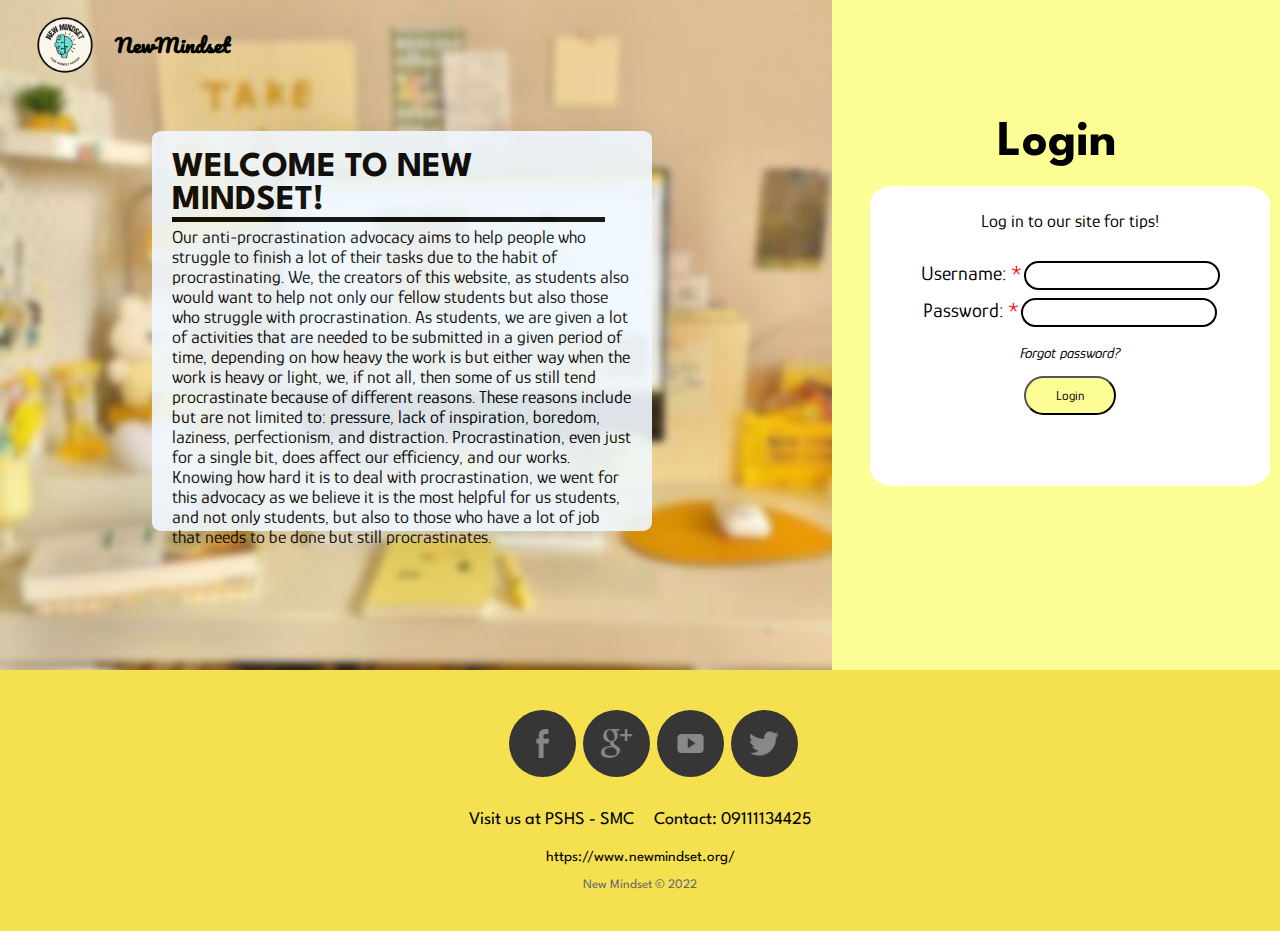
<file: Ba_Porcil_login/index.html>
<!DOCTYPE html>
<html lang="en">
<head>
    <meta charset="UTF-8">
    <meta http-equiv="X-UA-Compatible" content="IE=edge">
    <meta name="viewport" content="width=device-width, initial-scale=1.0">
    <link rel="stylesheet" type="text/css" href="style_login.css">
    <script src="scripts.js"></script>
    <link href='https://fonts.googleapis.com/css?family=League Spartan' rel='stylesheet'>
    <link href='https://fonts.googleapis.com/css?family=Pacifico' rel='stylesheet'>
    <link href='https://fonts.googleapis.com/css?family=Glory' rel='stylesheet'>
    <title>New Mindset - Login Page</title>
</head>
<body>
    <header>
        <div id="intro">
            <div class="wrapper">
                <div class="logo">
                    <a href="index.html">
                        <img src="loginimages/logo.png">
                    </a>
                    <a class="text4logo" href="index.html">
                        <h1>NewMindset</h1>
                    </a>
                </div>
            </div>
            <div id="content-one">
                <div id="text-left">
                    <h1>WELCOME TO NEW MINDSET!</h1>
                    <hr>
                    <p> Our anti-procrastination advocacy aims to help people who struggle to finish a lot of their tasks due to the habit of procrastinating.
                        We, the creators of this website, as students also would want to help not only our fellow students but also those who struggle with procrastination. 
                        As students, we are given a lot of activities that are needed to be submitted in a given period of time, depending on how heavy the work is but either way when the work is 
                        heavy or light, we, if not all, then some of us still tend procrastinate because of different reasons. These reasons include but are not limited to: 
                        pressure, lack of inspiration, boredom, laziness, perfectionism, and distraction.
                        Procrastination, even just for a single bit, does affect our efficiency, and our works.
                        Knowing how hard it is to deal with procrastination, we went for this advocacy as we believe it is the most helpful for us students, and not only students, but also to those who have a lot of 
                        job that needs to be done but still procrastinates. </p>
                </div>
            </div>
        </div>
        <div id="login-area">
            <h1>Login</h1>
            <div id="formbox">
                <p>Log in to our site for tips!</p>
                <form id="login" onsubmit="login();return false">
                    <div id="inputs">
                        <div id="user">
                            <label id="usr">Username: </label><input id="username">
                        </div>
                        <br>
                        <div id="pass">
                            <label id="psw">Password: </label><input type="password" id="password">
                        </div>
                        <p id="forgotp"> 
                            <a href="#">Forgot password?</a>
                        </p> 
                    <div id="failed"></div>
                    <input type="submit" value="Login" id="loginb">
                </form>
            </div>
        </div>
    </header>
    <div class="footer-basic">
        <footer>
            <div class="social">
                <a href="https://www.facebook.com/ging.porcil"> 
                    <img id="facebook" src="loginimages/img_trans.png" width="1" height="1">
                </a>
                <a href="mailto: lexine.porcil@smc.pshs.edu.ph">
                    <img id="gmail" src="loginimages/img_trans.png" width="1" height="1">
                </a>
                <a href="https://www.youtube.com/channel/UCYx1WbwDNjX-dmUUbrpCYcA">
                    <img id="youtube" src="loginimages/img_trans.png" width="1" height="1">
                </a>
                <a href="https://twitter.com/Lexinenene">
                    <img id="twitter" src="loginimages/img_trans.png" width="1" height="1"> 	
                </a>
            </div>
            <ul>
                <li>Visit us at PSHS - SMC</li>
                <li>Contact: 09111134425</li>
            </ul>
            <p class="dummyweb">https://www.newmindset.org/</p>
            <p class="copyright">New Mindset © 2022</p>
        </footer>
    </div>
</body>
</html>
</file>
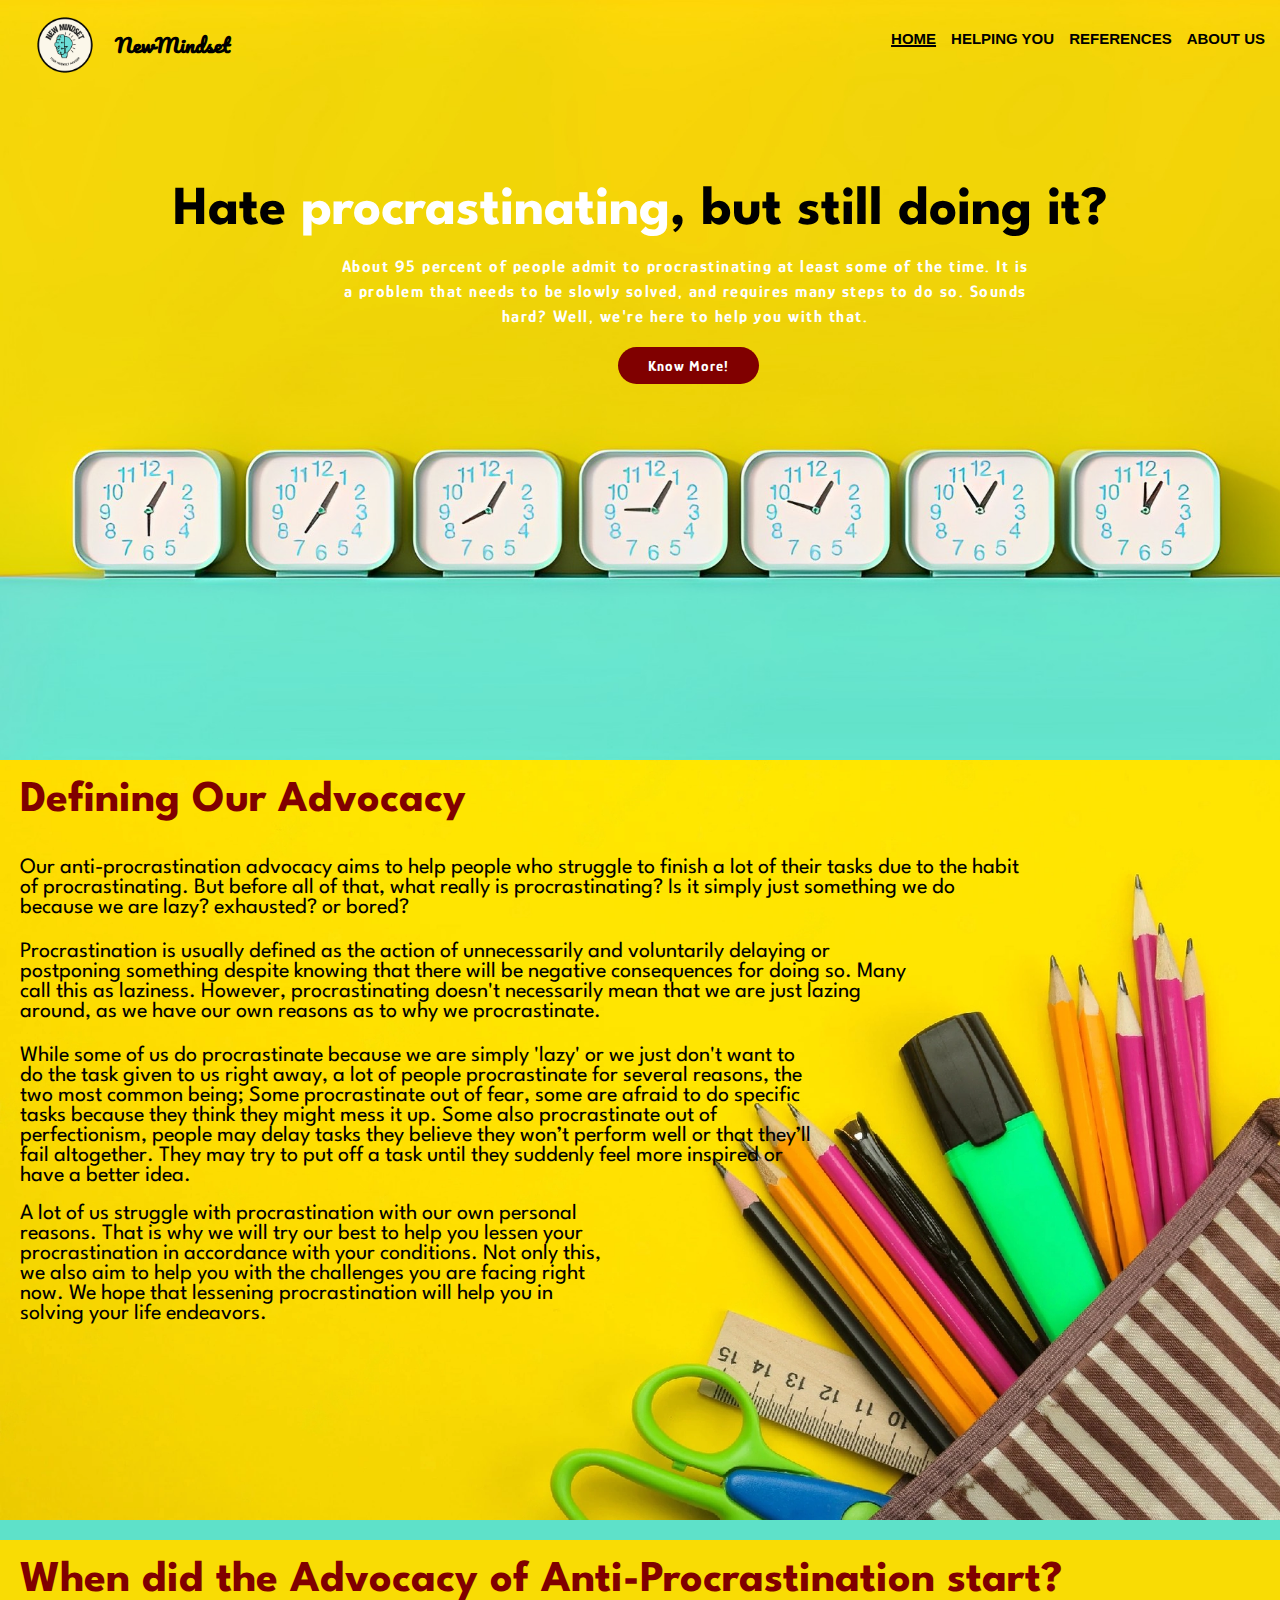
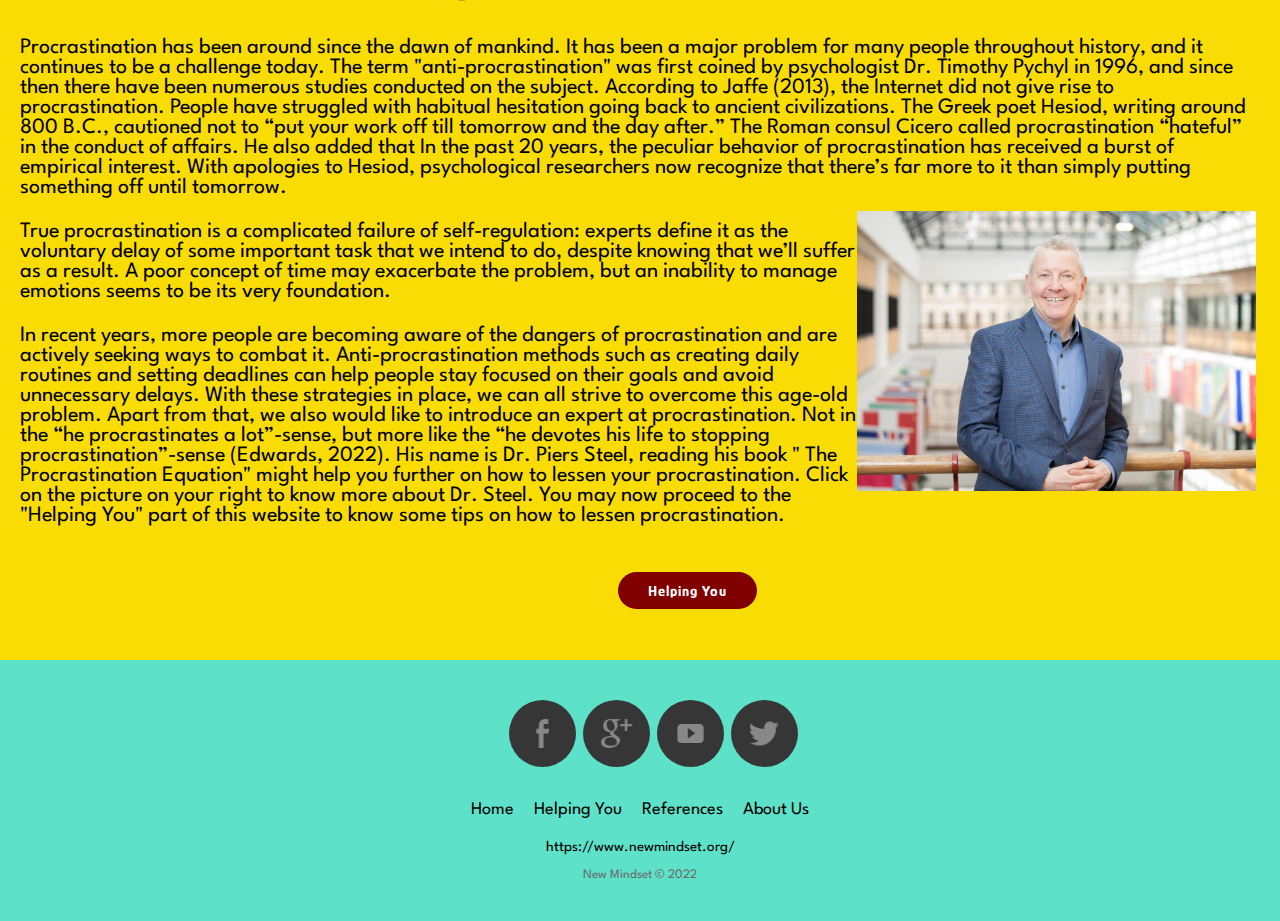
<file: Ba_Porcil_login/actual website/index.html>
<!DOCTYPE html>
<html>
<head>
	<meta charset="utf-8">
	<meta name="viewport" content="width=device-width, initial-scale=1">
	<link rel="stylesheet" type="text/css" href="css/styles.css">
	<link href="https://fonts.cdnfonts.com/css/open-sauce-one" rel="stylesheet">
	<link href='https://fonts.googleapis.com/css?family=Pacifico' rel='stylesheet'>
	<link href='https://fonts.googleapis.com/css?family=League Spartan' rel='stylesheet'>
	<link href='https://fonts.googleapis.com/css?family=Glory' rel='stylesheet'>
	<title>Home Page</title>
</head>
<body>
	<div class="header">
		<div class="wrapper">
			<div class="logo">
				<a href="index.html">
					<img src="images/logo.png">
				</a>
				<a class="text4logo" href="index.html">
					<h1>NewMindset</h1>
				</a>
			</div>
		</div>
		<nav>
			<ul class="nav navbar-nav">
    			<li class><a href = "files/aboutus.html">ABOUT US</a></li>
    			<li class><a href = "files/references.html">REFERENCES</a></li>
    			<li class><a href = "files/helpingyou.html">HELPING YOU</a></li>
    			<li class><a href = "index.html" class="active">HOME</a></li>
    		</ul>
		</nav>
		<div class="headtext">
			<h1> Hate <em>procrastinating</em>, but still doing it?</h1>
			<br>
			<p>About 95 percent of people admit to procrastinating at least some of the time. It is a problem that needs to be slowly solved, and requires many steps to do so. Sounds hard? Well, we're here to help you with that.</p>
			<br>
			<a href="#content-area1"><button class="knowmorebutton">Know More!</button></a>
		</div>
	</div>
	<div id="content-area1">
		<h1>Defining Our Advocacy</h1>
		<br>
		<p class="contentareap1">Our anti-procrastination advocacy aims to help people who struggle to finish a lot of their tasks due to the habit of procrastinating. But before all of that, what really is procrastinating? Is it simply just something we do because we are lazy? exhausted? or bored?</p>
		<br>
		<p class="contentareap2">Procrastination is usually defined as the action of unnecessarily and voluntarily delaying or postponing something despite knowing that there will be negative consequences for doing so. Many call this as laziness. However, procrastinating doesn't necessarily mean that we are just lazing around, as we have our own reasons as to why we procrastinate. </p>
		<br>
		<p class="contentareap3">While some of us do procrastinate because we are simply 'lazy' or we just don't want to do the task given to us right away, a lot of people procrastinate for several reasons, the two most common being; Some procrastinate out of fear, some are afraid to do specific tasks because they think they might mess it up. Some also procrastinate out of perfectionism, people may delay tasks they believe they won’t perform well or that they’ll fail altogether. They may try to put off a task until they suddenly feel more inspired or have a better idea.</p>
		<br>
		<p class="contentareap4">A lot of us struggle with procrastination with our own personal reasons. That is why we will try our best to help you lessen your procrastination in accordance with your conditions. Not only this, we also aim to help you with the challenges you are facing right now. We hope that lessening procrastination will help you in solving your life endeavors.</p>
	</div>
	<div class="placeholder"></div>
	<div class="content-area2">
		<h1>When did the Advocacy of Anti-Procrastination start?</h1>
		<br>
		<p class="contentareap5">Procrastination has been around since the dawn of mankind. It has been a major problem for many people throughout history, and it continues to be a challenge today. The term "anti-procrastination" was first coined by psychologist Dr. Timothy Pychyl in 1996, and since then there have been numerous studies conducted on the subject. According to Jaffe (2013), the Internet did not give rise to procrastination. People have struggled with habitual hesitation going back to ancient civilizations. The Greek poet Hesiod, writing around 800 B.C., cautioned not to “put your work off till tomorrow and the day after.” The Roman consul Cicero called procrastination “hateful” in the conduct of affairs. He also added that In the past 20 years, the peculiar behavior of procrastination has received a burst of empirical interest. With apologies to Hesiod, psychological researchers now recognize that there’s far more to it than simply putting something off until tomorrow.</p>
		<img id ="drsteel"src="images/drsteelimg.jpg">
		<br>
		<p class="contentareap6">True procrastination is a complicated failure of self-regulation: experts define it as the voluntary delay of some important task that we intend to do, despite knowing that we’ll suffer as a result. A poor concept of time may exacerbate the problem, but an inability to manage emotions seems to be its very foundation.</p>
		<br>
		<p class="contentareap6">In recent years, more people are becoming aware of the dangers of procrastination and are actively seeking ways to combat it. Anti-procrastination methods such as creating daily routines and setting deadlines can help people stay focused on their goals and avoid unnecessary delays. With these strategies in place, we can all strive to overcome this age-old problem. Apart from that, we also would like to introduce an expert at procrastination. Not in the “he procrastinates a lot”-sense, but more like the “he devotes his life to stopping procrastination”-sense (Edwards, 2022). His name is Dr. Piers Steel, reading his book " The Procrastination Equation" might help you further on how to lessen your procrastination. Click on the picture on your right to know more about Dr. Steel. You may now proceed to the "Helping You" part of this website to know some tips on how to lessen procrastination.</p>
		<a href="files/helpingyou.html"><button class="helpubut">Helping You</button></a>
	</div>
	<div class="footer-basic">
        <footer>
            <div class="social">
            	<a href="https://www.facebook.com/ging.porcil"> 
            		<img id="facebook" src="images/img_trans.png" width="1" height="1">
            	</a>
            	<a href="mailto: lexine.porcil@smc.pshs.edu.ph">
         			<img id="gmail" src="images/img_trans.png" width="1" height="1">
            	</a>
            	<a href="https://www.youtube.com/channel/UCYx1WbwDNjX-dmUUbrpCYcA">
            		<img id="youtube" src="images/img_trans.png" width="1" height="1">
            	</a>
            	<a href="https://twitter.com/Lexinenene">
            		<img id="twitter" src="images/img_trans.png" width="1" height="1"> 	
            	</a>
            </div>
            <ul>
                <li><a href="index.html">Home</a></li>
                <li><a href="files/helpingyou.html">Helping You</a></li>
                <li><a href="files/references.html">References</a></li>
                <li><a href="files/aboutus.html">About Us</a></li>
            </ul>
            <p class="dummyweb">https://www.newmindset.org/</p>
            <p class="copyright">New Mindset © 2022</p>
        </footer>
    </div>
</body>
</html>
</file>
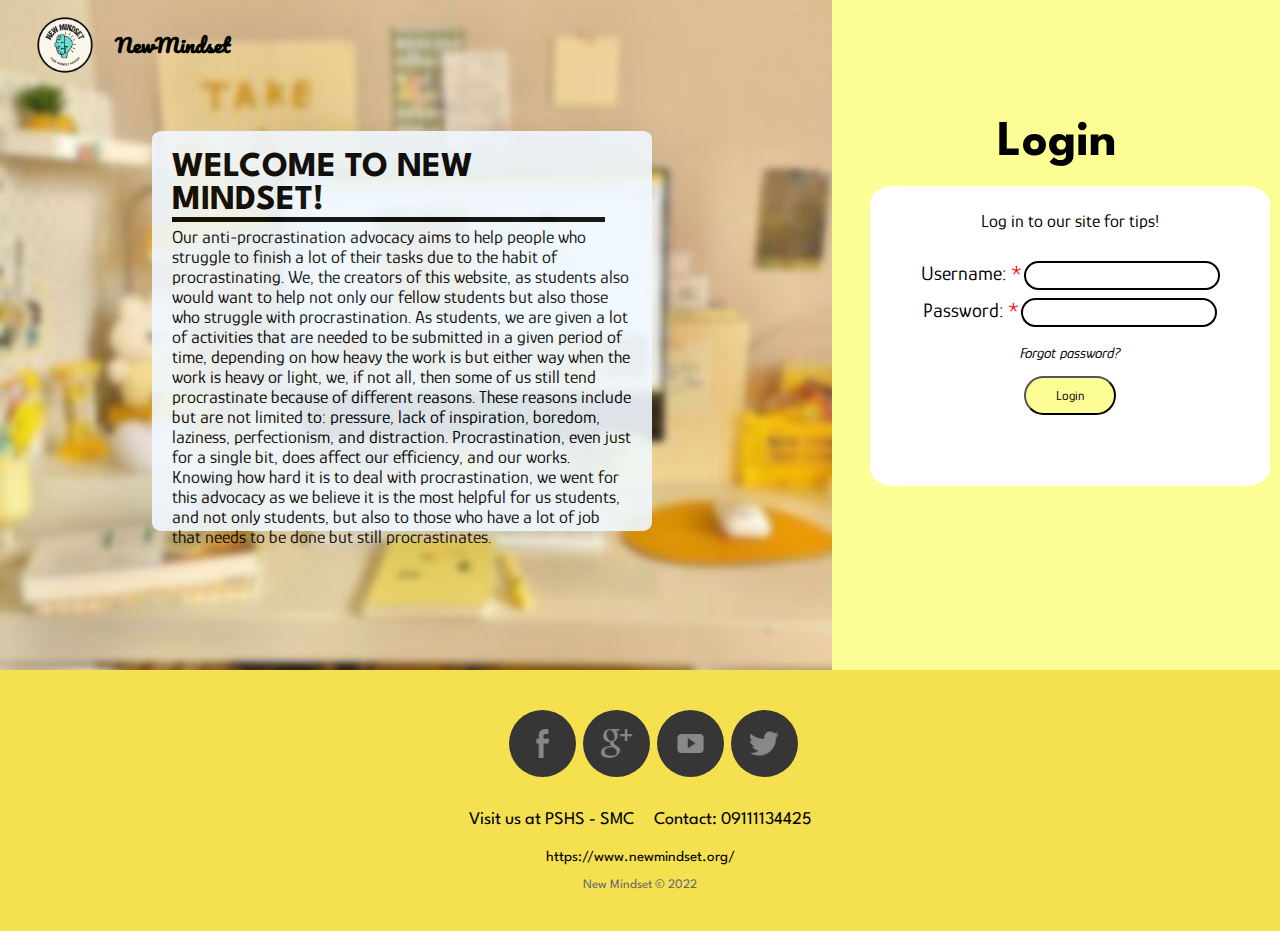
<file: Ba_Porcil_login/login.html>
<!DOCTYPE html>
<html lang="en">
<head>
    <meta charset="UTF-8">
    <meta http-equiv="X-UA-Compatible" content="IE=edge">
    <meta name="viewport" content="width=device-width, initial-scale=1.0">
    <link rel="stylesheet" type="text/css" href="style_login.css">
    <script src="scripts.js"></script>
    <link href='https://fonts.googleapis.com/css?family=League Spartan' rel='stylesheet'>
    <link href='https://fonts.googleapis.com/css?family=Pacifico' rel='stylesheet'>
    <link href='https://fonts.googleapis.com/css?family=Glory' rel='stylesheet'>
    <title>New Mindset - Login Page</title>
</head>
<body>
    <header>
        <div id="intro">
            <div class="wrapper">
                <div class="logo">
                    <a href="index.html">
                        <img src="loginimages/logo.png">
                    </a>
                    <a class="text4logo" href="index.html">
                        <h1>NewMindset</h1>
                    </a>
                </div>
            </div>
            <div id="content-one">
                <div id="text-left">
                    <h1>WELCOME TO NEW MINDSET!</h1>
                    <hr>
                    <p> Our anti-procrastination advocacy aims to help people who struggle to finish a lot of their tasks due to the habit of procrastinating.
                        We, the creators of this website, as students also would want to help not only our fellow students but also those who struggle with procrastination. 
                        As students, we are given a lot of activities that are needed to be submitted in a given period of time, depending on how heavy the work is but either way when the work is 
                        heavy or light, we, if not all, then some of us still tend procrastinate because of different reasons. These reasons include but are not limited to: 
                        pressure, lack of inspiration, boredom, laziness, perfectionism, and distraction.
                        Procrastination, even just for a single bit, does affect our efficiency, and our works.
                        Knowing how hard it is to deal with procrastination, we went for this advocacy as we believe it is the most helpful for us students, and not only students, but also to those who have a lot of 
                        job that needs to be done but still procrastinates. </p>
                </div>
            </div>
        </div>
        <div id="login-area">
            <h1>Login</h1>
            <div id="formbox">
                <p>Log in to our site for tips!</p>
                <form id="login" onsubmit="login();return false">
                    <div id="inputs">
                        <div id="user">
                            <label id="usr">Username: </label><input id="username">
                        </div>
                        <br>
                        <div id="pass">
                            <label id="psw">Password: </label><input type="password" id="password">
                        </div>
                        <p id="forgotp"> 
                            <a href="#">Forgot password?</a>
                        </p> 
                    <div id="failed"></div>
                    <input type="submit" value="Login" id="loginb">
                </form>
            </div>
        </div>
    </header>
    <div class="footer-basic">
        <footer>
            <div class="social">
                <a href="https://www.facebook.com/ging.porcil"> 
                    <img id="facebook" src="loginimages/img_trans.png" width="1" height="1">
                </a>
                <a href="mailto: lexine.porcil@smc.pshs.edu.ph">
                    <img id="gmail" src="loginimages/img_trans.png" width="1" height="1">
                </a>
                <a href="https://www.youtube.com/channel/UCYx1WbwDNjX-dmUUbrpCYcA">
                    <img id="youtube" src="loginimages/img_trans.png" width="1" height="1">
                </a>
                <a href="https://twitter.com/Lexinenene">
                    <img id="twitter" src="loginimages/img_trans.png" width="1" height="1"> 	
                </a>
            </div>
            <ul>
                <li>Visit us at PSHS - SMC</li>
                <li>Contact: 09111134425</li>
            </ul>
            <p class="dummyweb">https://www.newmindset.org/</p>
            <p class="copyright">New Mindset © 2022</p>
        </footer>
    </div>
</body>
</html>
</file>
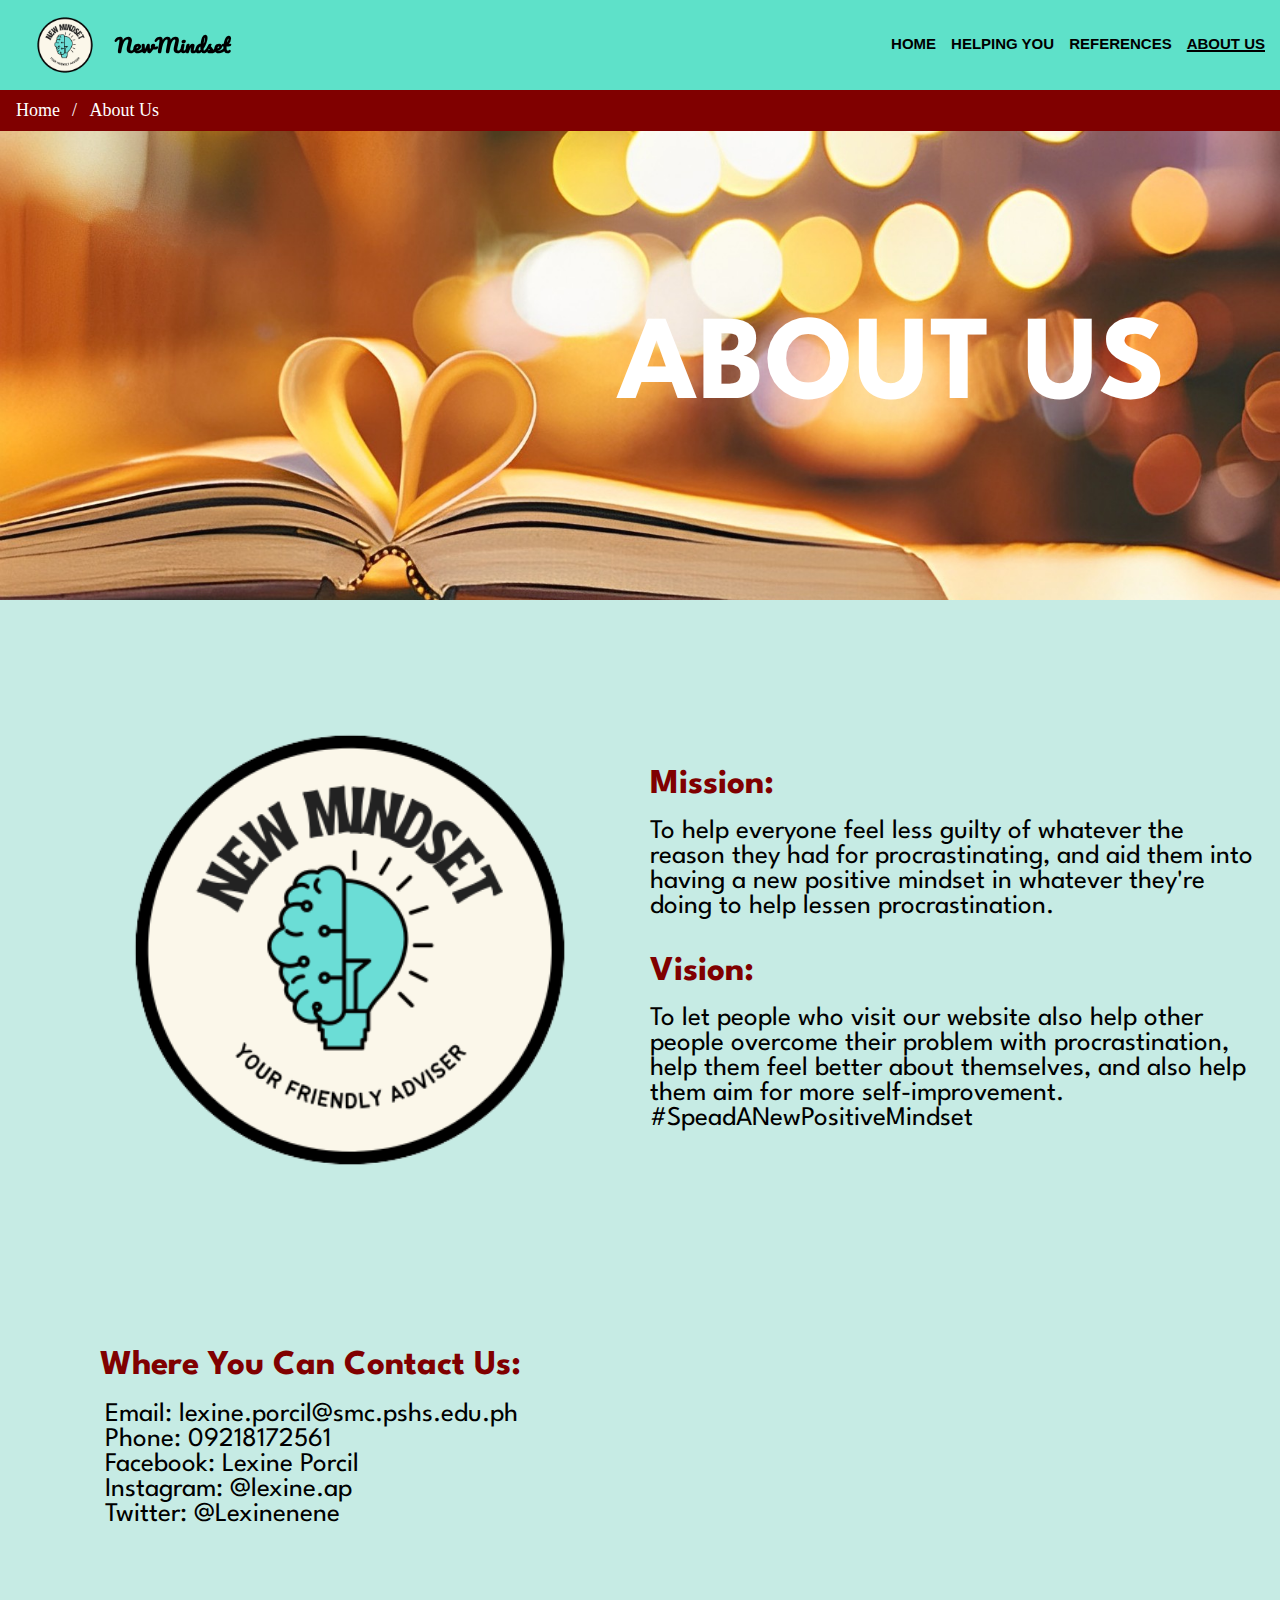
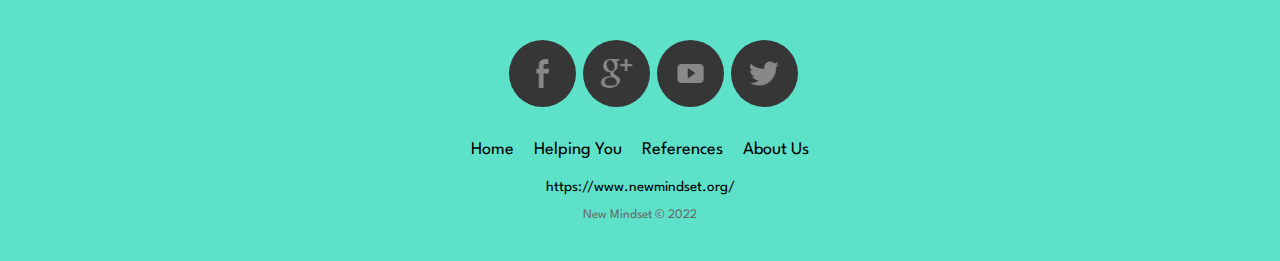
<file: Ba_Porcil_login/actual website/files/aboutus.html>
<!DOCTYPE html>
<html>
<head>
	<meta charset="utf-8">
	<meta name="viewport" content="width=device-width, initial-scale=1">
	<link rel="stylesheet" type="text/css" href="../css/aboutus.css">
	<link href="https://fonts.cdnfonts.com/css/open-sauce-one" rel="stylesheet">
	<link href='https://fonts.googleapis.com/css?family=Pacifico' rel='stylesheet'>
	<link href='https://fonts.googleapis.com/css?family=League Spartan' rel='stylesheet'>
	<link href='https://fonts.googleapis.com/css?family=Glory' rel='stylesheet'>
	<title>ABOUT US</title>
</head>
<body>
	<div class="header">
		<div class="wrapper">
			<div class="logo">
				<a href="../index.html">
					<img src="../images/logo.png">
				</a>
				<a class="text4logo" href="../index.html">
					<h1>NewMindset</h1>
				</a>
			</div>
		</div>
		<div class="navb">
			<nav class="nav1">
				<ul class="nav navbar-nav">
    				<li class><a href = "aboutus.html" class="active">ABOUT US</a></li>
    				<li class><a href = "references.html">REFERENCES</a></li>
    				<li class><a href = "helpingyou.html">HELPING YOU</a></li>
    				<li class><a href = "../index.html">HOME</a></li>
    			</ul>
    		</nav>
    		<div class="breadcrumb">
 				<li><a href="../index.html">Home</a></li>
  				<li>About Us</li>
			</div>
		</div>	
		<div class="headtext">		
			<h1>ABOUT US</h1>
		</div>
	</div>
	<div class="content-area">
		<img id="logo"src="../images/logo.png">
		<br>
		<div class="text">
			<h1>Mission:</h1>
			<br>
			<p>To help everyone feel less guilty of whatever the reason they had for procrastinating, and aid them into having a new positive mindset in whatever they're doing to help lessen procrastination.</p>
			<br>
			<br>
			<h1>Vision:</h1>
			<br>
			<p>To let people who visit our website also help other people overcome their problem with procrastination, help them feel better about themselves, and also help them aim for more self-improvement. #SpeadANewPositiveMindset</p>
		</div>
		<br>
		<h1 id="bottomtext">Where You Can Contact Us:</h1>
		<ul>
			<li><a href="mailto: lexine.porcil@smc.pshs.edu.ph">Email: lexine.porcil@smc.pshs.edu.ph</a></li>
			<li>Phone: 09218172561</li>
			<li><a href="https://www.facebook.com/ging.porcil">Facebook: Lexine Porcil</a></li>
			<li><a href="https://www.instagram.com/lexine.ap/">Instagram: @lexine.ap</a></li>
			<li><a href="https://twitter.com/Lexinenene">Twitter: @Lexinenene</a></li>
		</ul>
	</div>
	<div class="footer-basic">
        <footer>
            <div class="social">
            	<a href="https://www.facebook.com/ging.porcil"> 
            		<img id="facebook" src="../images/img_trans.png" width="1" height="1">
            	</a>
            	<a href="mailto: lexine.porcil@smc.pshs.edu.ph">
         			<img id="gmail" src="../images/img_trans.png" width="1" height="1">
            	</a>
            	<a href="https://www.youtube.com/channel/UCYx1WbwDNjX-dmUUbrpCYcA">
            		<img id="youtube" src="../images/img_trans.png" width="1" height="1">
            	</a>
            	<a href="https://twitter.com/Lexinenene">
            		<img id="twitter" src="../images/img_trans.png" width="1" height="1"> 	
            	</a>
            </div>
            <ul>
                <li><a href="../index.html">Home</a></li>
                <li><a href="helpingyou.html">Helping You</a></li>
                <li><a href="references.html">References</a></li>
                <li><a href="aboutus.html">About Us</a></li>
            </ul>
            <p class="dummyweb">https://www.newmindset.org/</p>
            <p class="copyright">New Mindset © 2022</p>
        </footer>
    </div>
</body>
</html>
</file>
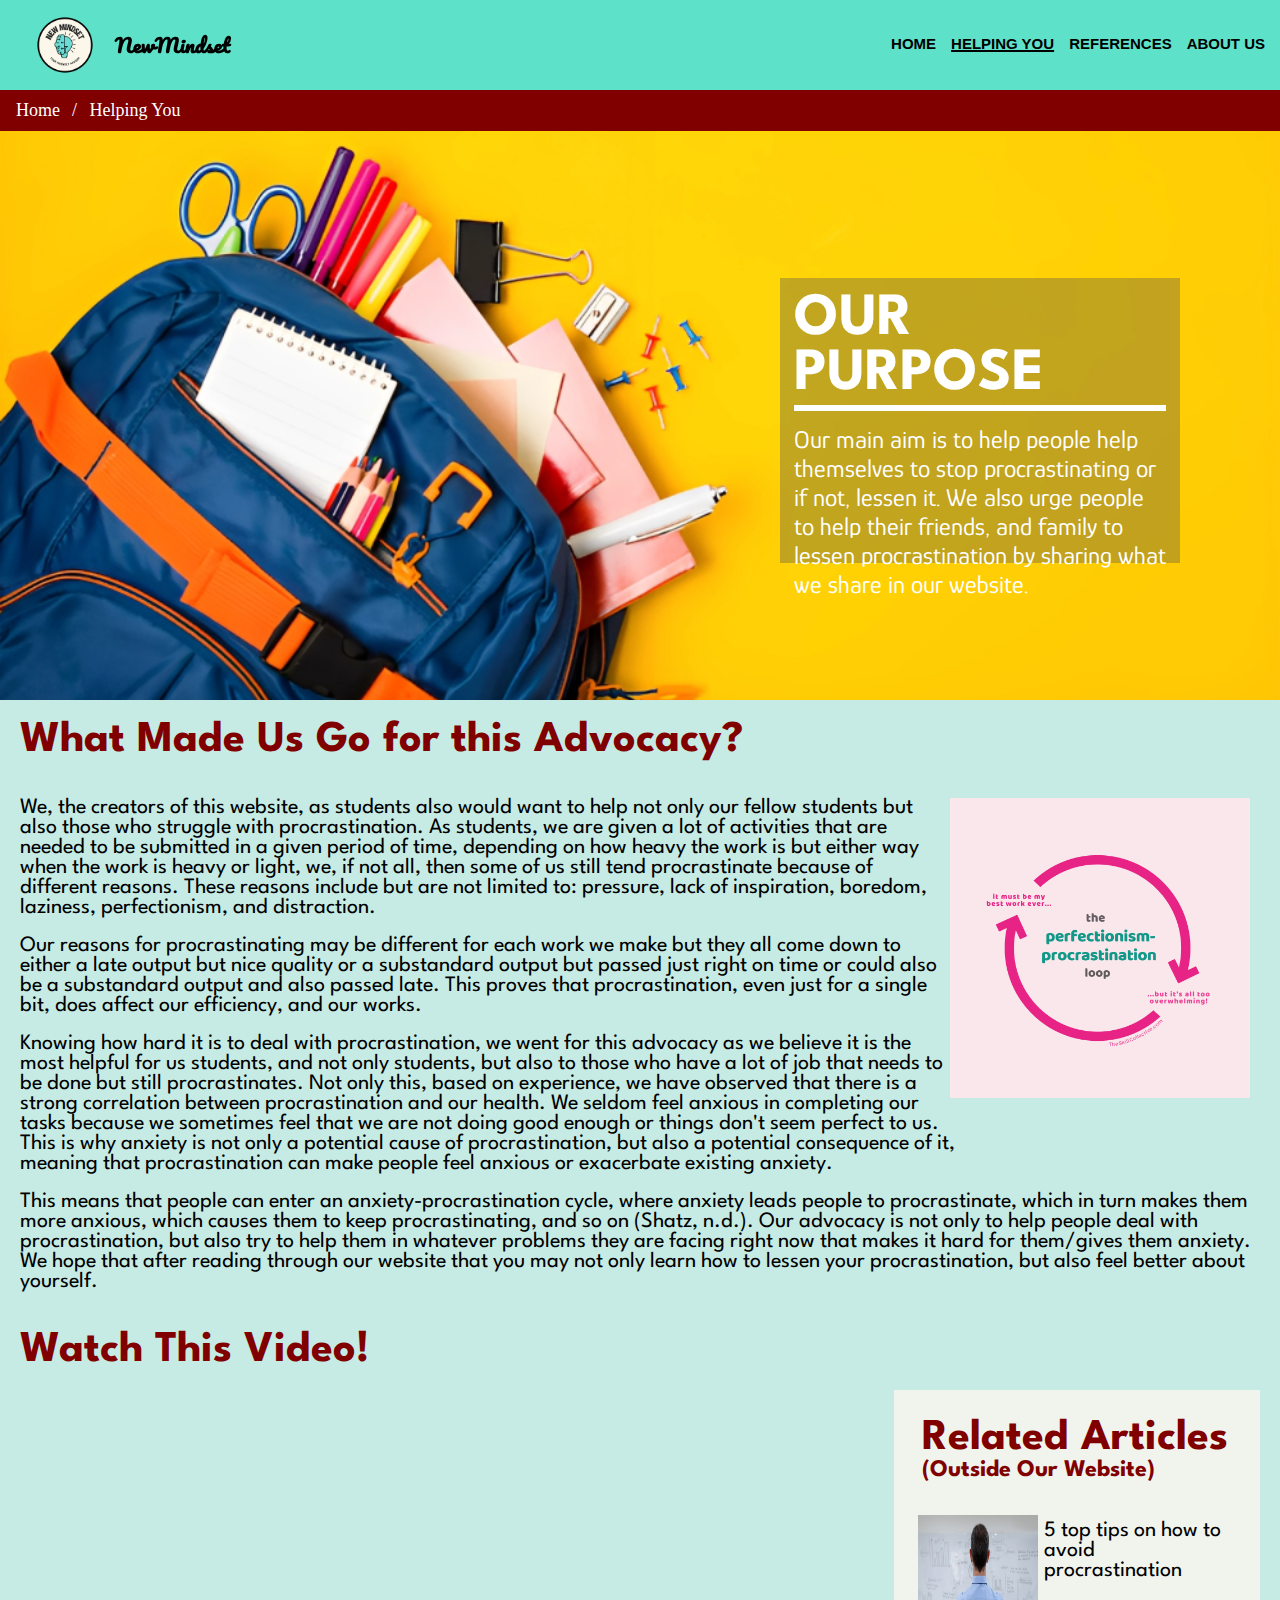
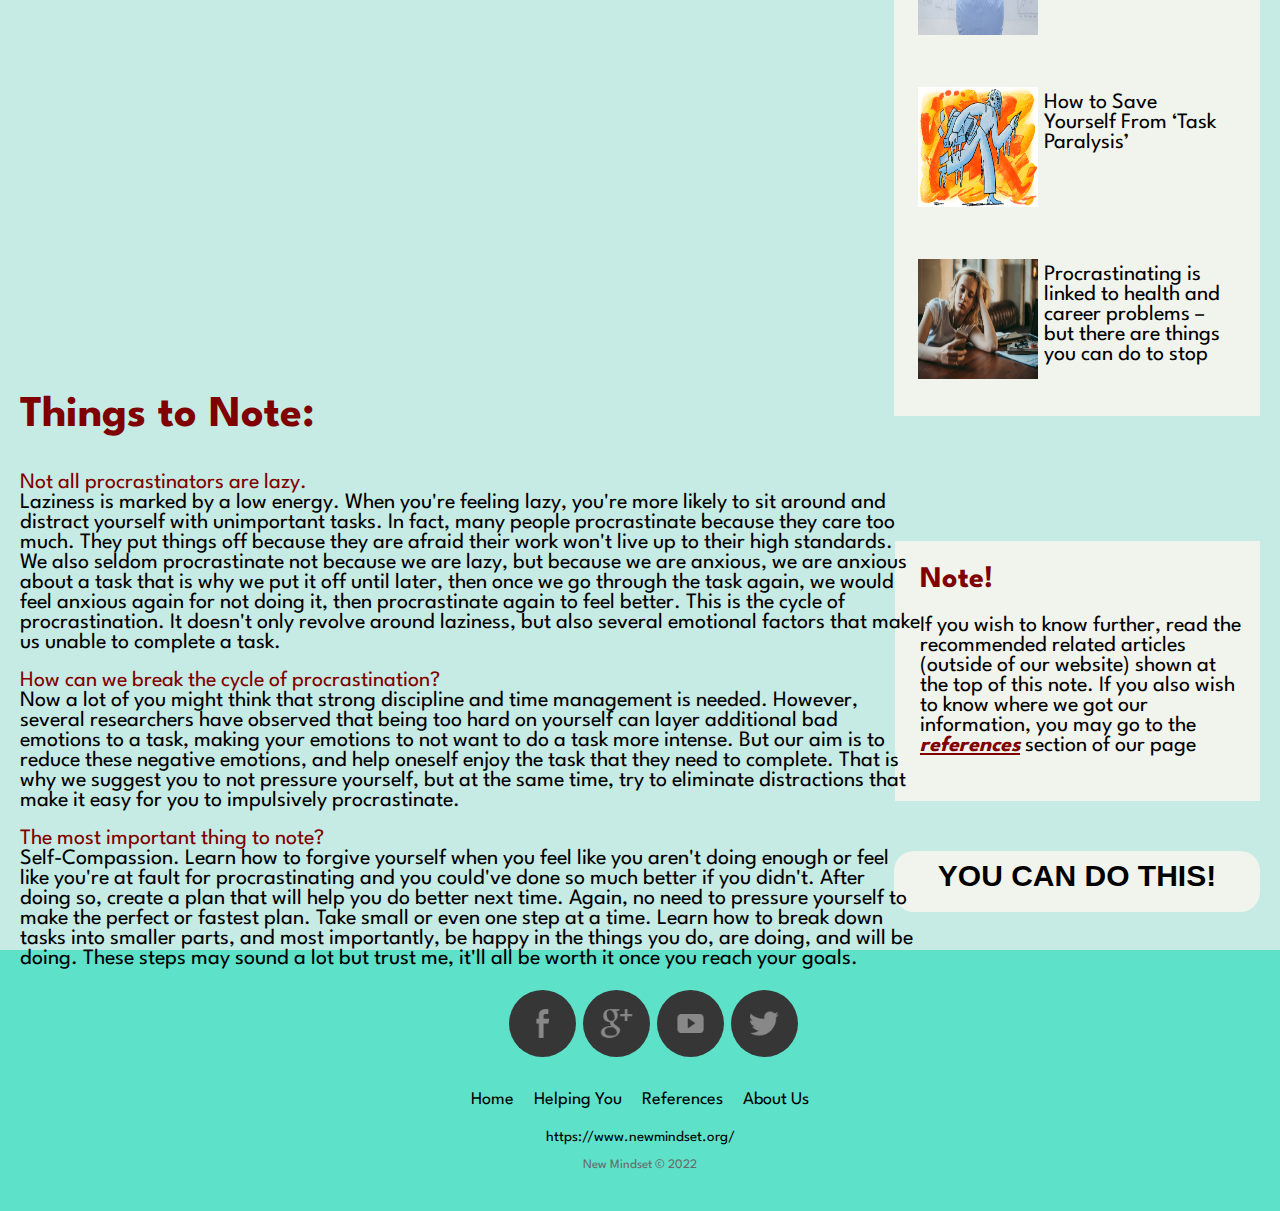
<file: Ba_Porcil_login/actual website/files/helpingyou.html>
<!DOCTYPE html>
<html>
<head>
	<meta charset="utf-8">
	<meta name="viewport" content="width=device-width, initial-scale=1">
	<link rel="stylesheet" type="text/css" href="../css/helpingyou.css">
	<link href="https://fonts.cdnfonts.com/css/open-sauce-one" rel="stylesheet">
	<link href='https://fonts.googleapis.com/css?family=Pacifico' rel='stylesheet'>
	<link href='https://fonts.googleapis.com/css?family=League Spartan' rel='stylesheet'>
	<link href='https://fonts.googleapis.com/css?family=Glory' rel='stylesheet'>
	<title>Helping You</title>
</head>
<body>
	<div class="header">
		<div class="wrapper">
			<div class="logo">
				<a href="../index.html">
					<img src="../images/logo.png">
				</a>
				<a class="text4logo" href="../index.html">
					<h1>NewMindset</h1>
				</a>
			</div>
		</div>
		<div class="navb">
			<nav class="nav1">
				<ul class="nav navbar-nav">
    				<li class><a href = "aboutus.html">ABOUT US</a></li>
    				<li class><a href = "references.html">REFERENCES</a></li>
    				<li class><a href = "helpingyou.html" class="active">HELPING YOU</a></li>
    				<li class><a href = "../index.html">HOME</a></li>
    			</ul>
    		</nav>
    		<div class="breadcrumb">
 				<li><a href="../index.html">Home</a></li>
  				<li>Helping You</li>
			</div>
		</div>	
		<div class="headtext">		
			<h1>OUR PURPOSE</h1>
			<p>Our main aim is to help people help themselves to stop procrastinating or if not, lessen it. We also urge people to help their friends, and family to lessen procrastination by sharing what we share in our website.</p>
		</div>
	</div>
	<div class="content-area1">
		<h1>What Made Us Go for this Advocacy?</h1>	
		<br>
		<img src="../images/perfectprocloop.png">
		<p>We, the creators of this website, as students also would want to help not only our fellow students but also those who struggle with procrastination. As students, we are given a lot of activities that are needed to be submitted in a given period of time, depending on how heavy the work is but either way when the work is heavy or light, we, if not all, then some of us still tend procrastinate because of different reasons. These reasons include but are not limited to: pressure, lack of inspiration, boredom, laziness, perfectionism, and distraction.</p>
		<br>
		<p class="contentareap2">Our reasons for procrastinating may be different for each work we make but they all come down to either a late output but nice quality or a substandard output but passed just right on time or could also be a substandard output and also passed late. This proves that procrastination, even just for a single bit, does affect our efficiency, and our works. </p>
		<br>
		<p class="contentareap3">Knowing how hard it is to deal with procrastination, we went for this advocacy as we believe it is the most helpful for us students, and not only students, but also to those who have a lot of job that needs to be done but still procrastinates. Not only this, based on experience, we have observed that there is a strong correlation between procrastination and our health. We seldom feel anxious in completing our tasks because we sometimes feel that we are not doing good enough or things don't seem perfect to us. This is why anxiety is not only a potential cause of procrastination, but also a potential consequence of it, meaning that procrastination can make people feel anxious or exacerbate existing anxiety.</p>
		<br>
		<p class="contentareap4">This means that people can enter an anxiety-procrastination cycle, where anxiety leads people to procrastinate, which in turn makes them more anxious, which causes them to keep procrastinating, and so on (Shatz, n.d.). Our advocacy is not only to help people deal with procrastination, but also try to help them in whatever problems they are facing right now that makes it hard for them/gives them anxiety. We hope that after reading through our website that you may not only learn how to lessen your procrastination, but also feel better about yourself.</p>
		<br>
		<div class="vidarea">
			<section id="relatedarticles">
				<h1>Related Articles</h1>
				<h3>(Outside Our Website)</h3>
				<a href="https://www.futurelearn.com/info/blog/stop-procrastinating-top-tips">
					<img src="../images/relatedart1.png">
					<p>5 top tips on how to avoid procrastination</p>
				</a>
				<a href="https://www.nytimes.com/2022/12/12/well/mind/task-paralysis.html">
					<img src="../images/relatedart2.webp">
					<p>How to Save Yourself From ‘Task Paralysis’</p>
				</a>				
				<a href="https://theconversation.com/procrastinating-is-linked-to-health-and-career-problems-but-there-are-things-you-can-do-to-stop-188322">
					<img src="../images/relatedart3.webp">
					<p>Procrastinating is linked to health and career problems – but there are things you can do to stop</p>
				</a>
			</section>
			<h1>Watch This Video!</h1>	
			<iframe width="560" height="315" src="https://www.youtube.com/embed/FWTNMzK9vG4" title="YouTube video player" frameborder="0" allow="accelerometer; autoplay; clipboard-write; encrypted-media; gyroscope; picture-in-picture; web-share" allowfullscreen></iframe>
			<section id="note">
				<h1>Note!</h1>
				<p>If you wish to know further, read the recommended related articles (outside of our website) shown at the top of this note. If you also wish to know where we got our information, you may go to the <a href="references.html"><em>references</em></a> section of our page</p>
			</section>
			<section id="animation">
  			<h2 class="title">
    			<span class="title-word title-word-1">You</span>
    			<span class="title-word title-word-2">can</span>
    			<span class="title-word title-word-3">do</span>
    			<span class="title-word title-word-4">this!</span>
  			</h2>
			</section>
		</div>
		<h1>Things to Note:</h1>
		<br>
		<p class="thingsred">Not all procrastinators are lazy.</p>
		<p class="thingsk">Laziness is marked by a low energy. When you're feeling lazy, you're more likely to sit around and distract yourself with unimportant tasks. In fact, many people procrastinate because they care too much. They put things off because they are afraid their work won't live up to their high standards. We also seldom procrastinate not because we are lazy, but because we are anxious, we are anxious about a task that is why we put it off until later, then once we go through the task again, we would feel anxious again for not doing it, then procrastinate again to feel better. This is the cycle  of procrastination. It doesn't only revolve around laziness, but also several emotional factors that make us unable to complete a task.</p>
		<br>
		<p class="thingsred">How can we break the cycle of procrastination?</p>
		<p class="thingsk">Now a lot of you might think that strong discipline and time management is needed. However, several researchers have observed that being too hard on yourself can layer additional bad emotions to a task, making your emotions to not want to do a task more intense. But our aim is to reduce these negative emotions, and help oneself enjoy the task  that they need to complete. That is why we suggest you to not pressure yourself, but at the same time, try to eliminate distractions that make it easy for you to impulsively procrastinate.</p>
		<br>
		<p class="thingsred">The most important thing to note?</p>
		<p class="thingsk">Self-Compassion. Learn how to forgive yourself when you feel like you aren't doing enough or feel like you're at fault for procrastinating and you could've done so much better if you didn't.  After doing so, create a plan that will help you do better next time. Again, no need to pressure yourself to make the perfect or fastest plan. Take small or even one step at a time. Learn how to break down tasks into smaller parts, and most importantly, be happy in the things you do, are doing, and will be doing. These steps may sound a lot but trust me, it'll all be worth it once you reach your goals.</p>
	</div>
	<div class="footer-basic">
        <footer>
            <div class="social">
            	<a href="https://www.facebook.com/ging.porcil"> 
            		<img id="facebook" src="../images/img_trans.png" width="1" height="1">
            	</a>
            	<a href="mailto: lexine.porcil@smc.pshs.edu.ph">
         			<img id="gmail" src="../images/img_trans.png" width="1" height="1">
            	</a>
            	<a href="https://www.youtube.com/channel/UCYx1WbwDNjX-dmUUbrpCYcA">
            		<img id="youtube" src="../images/img_trans.png" width="1" height="1">
            	</a>
            	<a href="https://twitter.com/Lexinenene">
            		<img id="twitter" src="../images/img_trans.png" width="1" height="1"> 	
            	</a>
            </div>
            <ul>
                <li><a href="../index.html">Home</a></li>
                <li><a href="helpingyou.html">Helping You</a></li>
                <li><a href="references.html">References</a></li>
                <li><a href="aboutus.html">About Us</a></li>
            </ul>
            <p class="dummyweb">https://www.newmindset.org/</p>
            <p class="copyright">New Mindset © 2022</p>
        </footer>
    </div>
</body>
</html>
</file>
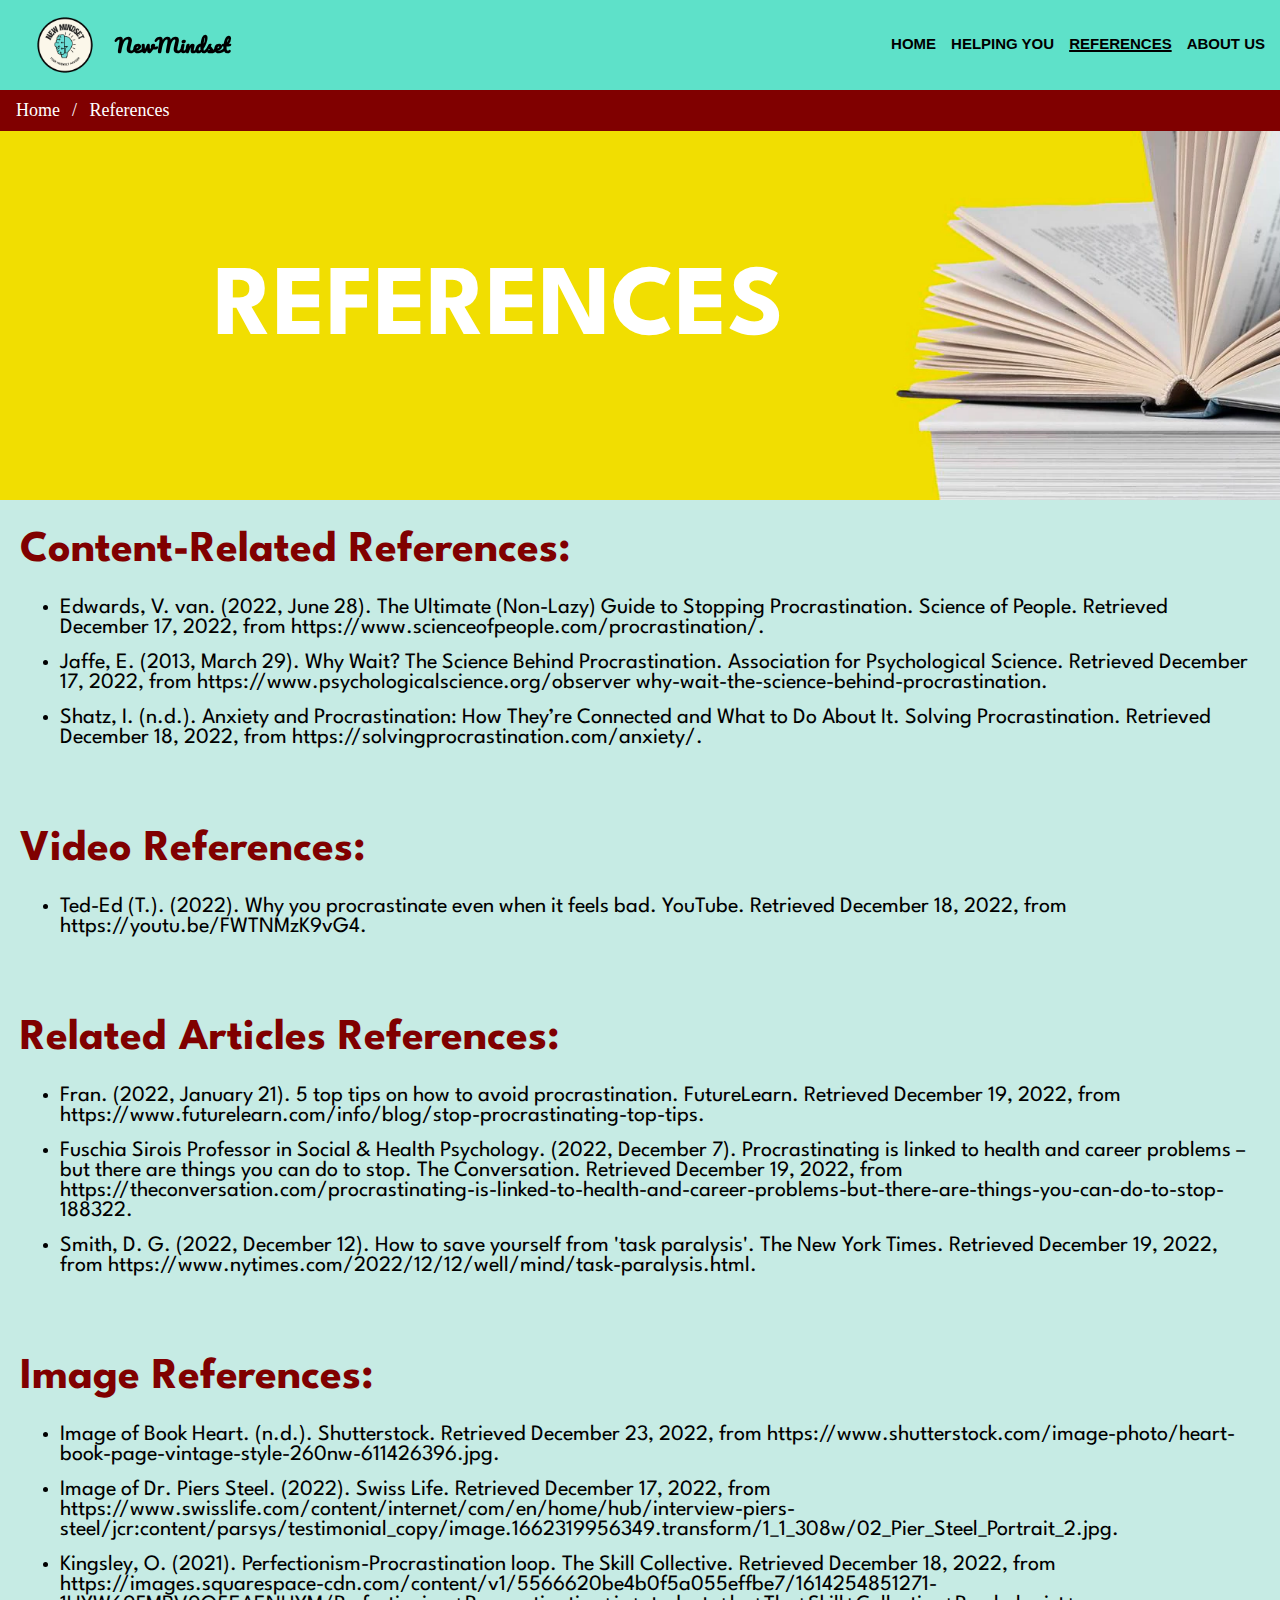
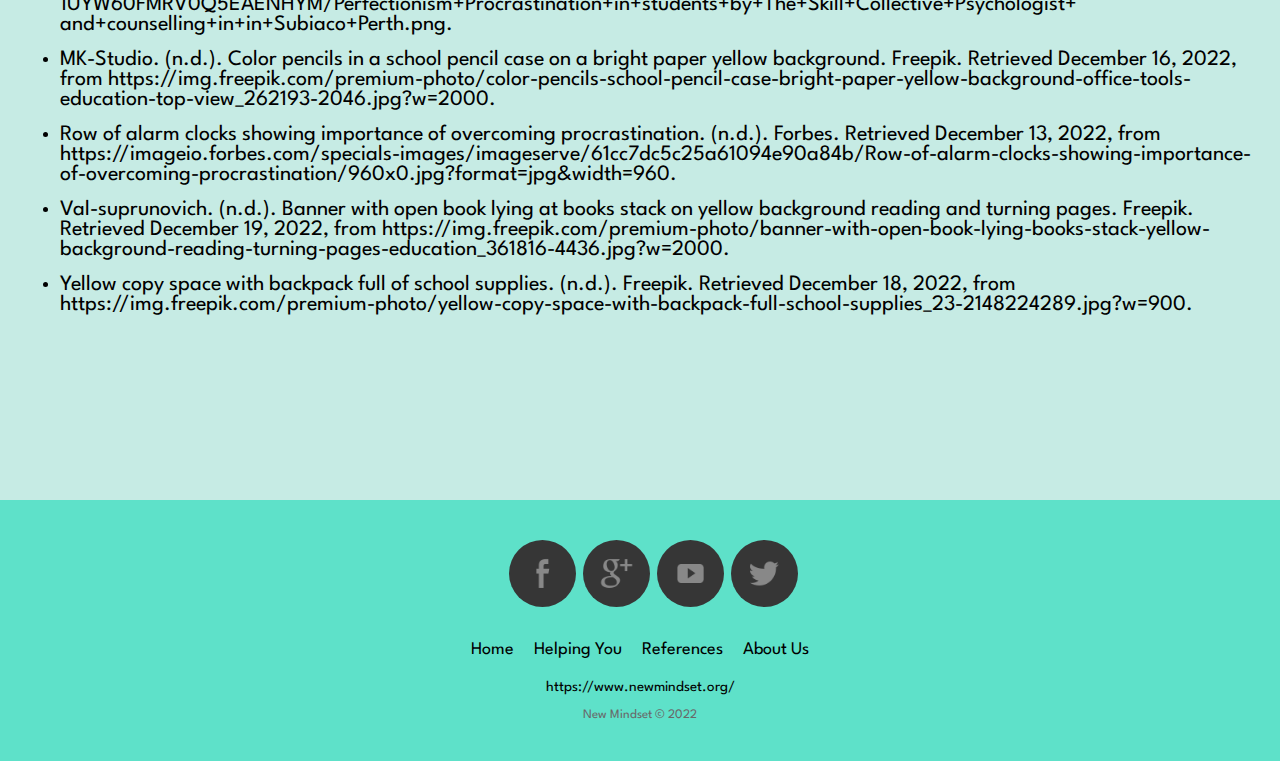
<file: Ba_Porcil_login/actual website/files/references.html>
<!DOCTYPE html>
<html>
<head>
	<meta charset="utf-8">
	<meta name="viewport" content="width=device-width, initial-scale=1">
	<link rel="stylesheet" type="text/css" href="../css/references.css">
	<link href="https://fonts.cdnfonts.com/css/open-sauce-one" rel="stylesheet">
	<link href='https://fonts.googleapis.com/css?family=Pacifico' rel='stylesheet'>
	<link href='https://fonts.googleapis.com/css?family=League Spartan' rel='stylesheet'>
	<link href='https://fonts.googleapis.com/css?family=Glory' rel='stylesheet'>
	<title>References</title>
</head>
<body>
	<div class="header">
		<div class="wrapper">
			<div class="logo">
				<a href="../index.html">
					<img src="../images/logo.png">
				</a>
				<a class="text4logo" href="../index.html">
					<h1>NewMindset</h1>
				</a>
			</div>
		</div>
		<div class="navb">
			<nav class="nav1">
				<ul class="nav navbar-nav">
    				<li class><a href = "aboutus.html">ABOUT US</a></li>
    				<li class><a href = "references.html" class="active">REFERENCES</a></li>
    				<li class><a href = "helpingyou.html">HELPING YOU</a></li>
    				<li class><a href = "../index.html">HOME</a></li>
    			</ul>
    		</nav>
    		<div class="breadcrumb">
 				<li><a href="../index.html">Home</a></li>
  				<li>References</li>
			</div>
		</div>	
		<div class="headtext">		
			<h1>REFERENCES</h1>
		</div>
	</div>
	<div class="content-area">
		<h1>Content-Related References:</h1>
		<br>
		<ul>
			<li><a href="https://www.scienceofpeople.com/procrastination/">Edwards, V. van. (2022, June 28). The Ultimate (Non-Lazy) Guide to Stopping Procrastination. Science of People. Retrieved December 17, 2022, from https://www.scienceofpeople.com/procrastination/.</a></li>
			<li><a href="https://www.psychologicalscience.org/observer/why-wait-the-science-behind-procrastination">Jaffe, E. (2013, March 29). Why Wait? The Science Behind Procrastination. Association for Psychological Science. Retrieved December 17, 2022, from https://www.psychologicalscience.org/observer why-wait-the-science-behind-procrastination.</a></li>
			<li><a href="https://solvingprocrastination.com/anxiety/">Shatz, I. (n.d.). Anxiety and Procrastination: How They’re Connected and What to Do About It. Solving Procrastination. Retrieved December 18, 2022, from https://solvingprocrastination.com/anxiety/.</a></li>
		</ul>	
		<br>
		<br>
		<h1>Video References:</h1>
		<br>
		<ul>
			<li><a href="https://youtu.be/FWTNMzK9vG4">Ted-Ed (T.). (2022). Why you procrastinate even when it feels bad. YouTube. Retrieved December 18, 2022, from https://youtu.be/FWTNMzK9vG4.</a></li>
		</ul>
		<br>
		<br>
		<h1>Related Articles References:</h1>
		<br>
		<ul>
			<li><a href="https://www.futurelearn.com/info/blog/stop-procrastinating-top-tips">Fran. (2022, January 21). 5 top tips on how to avoid procrastination. FutureLearn. Retrieved December 19, 2022, from https://www.futurelearn.com/info/blog/stop-procrastinating-top-tips. </a></li>
			<li><a href="https://theconversation.com/procrastinating-is-linked-to-health-and-career-problems-but-there-are-things-you-can-do-to-stop-188322">Fuschia Sirois Professor in Social & Health Psychology. (2022, December 7). Procrastinating is linked to health and career problems – but there are things you can do to stop. The Conversation. Retrieved December 19, 2022, from https://theconversation.com/procrastinating-is-linked-to-health-and-career-problems-but-there-are-things-you-can-do-to-stop-188322.</a></li>
			<li><a href="https://www.nytimes.com/2022/12/12/well/mind/task-paralysis.html">Smith, D. G. (2022, December 12). How to save yourself from 'task paralysis'. The New York Times. Retrieved December 19, 2022, from https://www.nytimes.com/2022/12/12/well/mind/task-paralysis.html.</a></li>
		</ul>
		<br>
		<br>
		<h1>Image References:</h1>
		<br>
		<ul>
			<li><a href="https://www.shutterstock.com/image-photo/heart-book-page-vintage-style-260nw-611426396.jpg">Image of Book Heart. (n.d.). Shutterstock. Retrieved December 23, 2022, from https://www.shutterstock.com/image-photo/heart-book-page-vintage-style-260nw-611426396.jpg.</a></li>
			<li><a href="https://www.swisslife.com/content/internet/com/en/home/hub/interview-piers-steel/jcr:content/parsys/testimonial_copy/image.1662319956349.transform/1_1_308w/02_Pier_Steel_Portrait_2.jpg">Image of Dr. Piers Steel. (2022). Swiss Life. Retrieved December 17, 2022, from https://www.swisslife.com/content/internet/com/en/home/hub/interview-piers-steel/jcr:content/parsys/testimonial_copy/image.1662319956349.transform/1_1_308w/02_Pier_Steel_Portrait_2.jpg.</a></li>
			<li><a href="https://images.squarespace-cdn.com/content/v1/5566620be4b0f5a055effbe7/1614254851271-1UYW60FMRV0Q5EAENHYM/Perfectionism+Procrastination+in+students+by+The+Skill+Collective+Psychologist+">Kingsley, O. (2021). Perfectionism-Procrastination loop. The Skill Collective. Retrieved December 18, 2022, from https://images.squarespace-cdn.com/content/v1/5566620be4b0f5a055effbe7/1614254851271- 1UYW60FMRV0Q5EAENHYM/Perfectionism+Procrastination+in+students+by+The+Skill+Collective+Psychologist+ and+counselling+in+in+Subiaco+Perth.png.</a></li>
			<li><a href="https://img.freepik.com/premium-photo/color-pencils-school-pencil-case-bright-paper-yellow-background-office-tools-education-top-view_262193-2046.jpg?w=2000">MK-Studio. (n.d.). Color pencils in a school pencil case on a bright paper yellow background. Freepik. Retrieved December 16, 2022, from https://img.freepik.com/premium-photo/color-pencils-school-pencil-case-bright-paper-yellow-background-office-tools-education-top-view_262193-2046.jpg?w=2000.</a></li>
			<li><a href="https://imageio.forbes.com/specials-images/imageserve/61cc7dc5c25a61094e90a84b/Row-of-alarm-clocks-showing-importance-of-overcoming-procrastination/960x0.jpg?format=jpg&amp;width=960">Row of alarm clocks showing importance of overcoming procrastination. (n.d.). Forbes. Retrieved December 13, 2022, from https://imageio.forbes.com/specials-images/imageserve/61cc7dc5c25a61094e90a84b/Row-of-alarm-clocks-showing-importance-of-overcoming-procrastination/960x0.jpg?format=jpg&amp;width=960.</a></li>
			<li><a href="https://img.freepik.com/premium-photo/banner-with-open-book-lying-books-stack-yellow-background-reading-turning-pages-education_361816-4436.jpg?w=2000">Val-suprunovich. (n.d.). Banner with open book lying at books stack on yellow background reading and turning pages. Freepik. Retrieved December 19, 2022, from https://img.freepik.com/premium-photo/banner-with-open-book-lying-books-stack-yellow-background-reading-turning-pages-education_361816-4436.jpg?w=2000.</a></li>
			<li><a href="https://img.freepik.com/premium-photo/yellow-copy-space-with-backpack-full-school-supplies_23-2148224289.jpg?w=900">Yellow copy space with backpack full of school supplies. (n.d.). Freepik. Retrieved December 18, 2022, from https://img.freepik.com/premium-photo/yellow-copy-space-with-backpack-full-school-supplies_23-2148224289.jpg?w=900.</a></li>
		</ul>
	</div>	
	<div class="footer-basic">
        <footer>
            <div class="social">
            	<a href="https://www.facebook.com/ging.porcil"> 
            		<img id="facebook" src="../images/img_trans.png" width="1" height="1">
            	</a>
            	<a href="mailto: lexine.porcil@smc.pshs.edu.ph">
         			<img id="gmail" src="../images/img_trans.png" width="1" height="1">
            	</a>
            	<a href="https://www.youtube.com/channel/UCYx1WbwDNjX-dmUUbrpCYcA">
            		<img id="youtube" src="../images/img_trans.png" width="1" height="1">
            	</a>
            	<a href="https://twitter.com/Lexinenene">
            		<img id="twitter" src="../images/img_trans.png" width="1" height="1"> 	
            	</a>
            </div>
            <ul>
                <li><a href="../index.html">Home</a></li>
                <li><a href="helpingyou.html">Helping You</a></li>
                <li><a href="references.html">References</a></li>
                <li><a href="aboutus.html">About Us</a></li>
            </ul>
            <p class="dummyweb">https://www.newmindset.org/</p>
            <p class="copyright">New Mindset © 2022</p>
        </footer>
    </div>
</body>
</html>
</file>
<file: Ba_Porcil_login/style_login.css>
*{
	margin: 0;
}

header{
    display: flex;
}

.logo {
	width: 30%;
	float: left;
	line-height: 70px;
	display: inline-flex;
}

.logo img {
	height: 90px;
	width: 90px;
	margin-left: 20px;
	margin-right: 5px;
	margin-top: -5x;
}

.text4logo {
	text-decoration: none;
	color: black;
	font-family: "pacifico", sans-serif;
	font-size: 10px;
	margin-top: 10px;
}

#intro{
    width: 65%;
    background-image: url("loginimages/rightlog.jpg");
    height: 670px;
    background-size: cover;
}
#content-one{
    height: 400px;
    width: 500px;
    background-color: aliceblue;
    margin: auto;
    float: left;
    margin-left: -98px;
    margin-top: 131px;
    opacity: 90%;
    border-radius: 2%;
}

#text-left{
    padding: 20px;
}

#text-left h1{
    font-size: 35px;
    font-family: "League Spartan", sans-serif;
}

#text-left hr{
    width: 433px;
    background-color:black;
    border: 0 none;
    color: black;
    height: 5px;
}

#text-left p{
    margin-top: 5px;
    font-size: 18px;
    font-family: "Glory", sans-serif;
}

#login-area{
    background-color: #FDFD96;
    width: 35%;
    text-align: center;
    height: 670px;
}

#login-area h1{
    font-size: 50px;
    font-family: "League Spartan", sans-serif;
    margin-top: 120px;
}

#formbox{
    height: 300px;
    width: 400px;
    background-color: white;
    margin-top: 20px;
    margin-left: 38px;
    border-radius: 6%;
}

#formbox p{
    padding-top: 25px;
    font-size: 18px;
    font-family: "Glory", sans-serif;
    margin-bottom: 30px;
}

#psw::after{
    content: "*";
    color: red;
    margin-right: 2px;
}

#usr::after{
    content: "*";
    color: red;
    margin-right: 2px;
}

input {
    border-radius: 18px;
}

input:focus {
	outline: none;
}

#forgotp a {
	text-decoration: none;
	font-size: 15px;
	font-style: italic;
    color: black;;
}

#usr, #psw{
    font-size: 20px;
    font-family: "Glory", sans-serif;
}

#username, #password{
    border: solid 2px black;
	padding: 5px;
	padding-left: 10px;
}

#username:hover{
	border:solid 2px black;
	background-color: #FFF44F;
}

#password:hover{
    border:solid 2px black;
	background-color: #FFF44F;
}

#user, #pass{
    margin-bottom: -10px;
}

#failed{
    color: red;
    font-size: 15px;
    font-style: italic;
    font-family: "Glory", sans-serif;
    margin-top: -16px;
    margin-bottom: 16px;
}

#loginb{
    padding-top: 10px;
    padding-bottom: 10px;
    padding-left: 30px;
    padding-right: 30px;
    border-radius: 20px;
    color: black;
    background-color: #FDFD96;
    font-family: "Glory", sans-serif;
}

.footer-basic {
    padding:40px 0;
    background-color:#F5E050;
    color:#4b4c4d;
}
  
.footer-basic ul {
    padding:0;
    list-style:none;
    font-size:18px;
    line-height:1.6;
    margin-bottom:0;
    display: flex;
    justify-content: center;
}
 
.footer-basic li {
    color: black;
    padding:0 10px;
    font-family: "League Spartan", sans-serif;
}
  
.footer-basic ul a {
    color:black;
    text-decoration:none;
}
  
.footer-basic ul a:hover {
    opacity:0.8;
}

.footer-basic .social {
    text-align:center;
    padding-bottom:25px;
}
  
.footer-basic .social > a {
    font-size:24px;
    width:40px;
    height:40px;
    line-height:40px;
    display:inline-block;
    text-align:center;
    margin:0 15px;
    color:black;
}
  
.footer-basic .copyright {
    margin-top:15px;
    text-align:center;
    font-size:13px;
    color:dimgray;
    font-family: "League Spartan", sans-serif;
    margin-bottom:0;
}
  
.dummyweb {
    font-size:15px;
    text-align:center;
    margin:15px;
    color:black;
    font-family: "League Spartan", sans-serif;
}

.social img {
    zoom: 0.8;
}
  
.social #facebook {
    background: url('loginimages/icon.png') no-repeat 0px -168px; 
    width: 84px;
    height: 84px;
    border-radius: 50%;
}
  
.social #gmail {
    background: url('loginimages/icon.png') no-repeat -252px -168px; 
    width: 84px;
    height: 84px;
    border-radius: 50%;
}
  
.social #youtube {
    background: url('loginimages/icon.png') no-repeat -840px -168px; 
    width: 84px;
    height: 84px;
    border-radius: 50%;
}
  
.social #twitter {
    background: url('loginimages/icon.png') no-repeat -672px -168px; 
    width: 84px;
    height: 84px;
    border-radius: 50%;
}
  
.social #facebook:hover{
    background: url('loginimages/icon.png') no-repeat 0px -84px; 
    height: 84px;
    width: 84px;
    border-radius: 50%;
}
  
.social #gmail:hover{
    background: url('loginimages/icon.png') no-repeat -252px -84px; 
    height: 84px;
    width: 84px;
    border-radius: 50%;
}
  
.social #youtube:hover{
    background: url('loginimages/icon.png') no-repeat -840px -84px;
    height: 84px;
    width: 84px;
    border-radius: 50%;
}
  
.social #twitter:hover{
    background: url("loginimages/icon.png") no-repeat -672px -84px;
    height: 84px;
    width: 84px;
    border-radius: 50%;
}
  
.social #facebook:active {
    background: url('loginimages/icon.png') no-repeat 0px -84px; 
    border-radius: 7px;
}
  
.social #gmail:active {
    background: url('loginimages/icon.png') no-repeat -252px -84px; 
    border-radius: 7px;
}
  
.social #youtube:active {
    background: url('loginimages/icon.png') no-repeat -840px -84px; 
    border-radius: 7px;
}
  
.social #twitter:active {
    background: url("loginimages/icon.png") no-repeat -672px -84px;
    border-radius: 7px;
}
</file>
<file: Ba_Porcil_login/actual website/css/styles.css>
* {
	margin: 0;
}

/* START Of Header */

/* Sets the dimensions, and background image of the header */
.header {
	width: 100%;
	height: 760px;
	background-image: url(../images/bgimg.png); 
	background-position: center;
	background-repeat: no-repeat;
	background-size: cover
}

/* Logo */
/* Sets how the logo, and the site name beside the logo should be displayed */
.logo {
	width: 30%;
	float: left;
	line-height: 70px;
	display: inline-flex;
}

/* Sets how big the logo should look like and where it should be placed */
.logo img {
	height: 90px;
	width: 90px;
	margin-left: 20px;
	margin-right: 5px;
	margin-top: -5x;
}

/* Sets the font style, font size, font color for the site title beside the logo */
.text4logo {
	text-decoration: none;
	color: black;
	font-family: "pacifico", sans-serif;
	font-size: 10px;
	margin-top: 10px;
}

/* Navigation Bar */
/* Sets the dimensions of the nav bar, and sets its background transparent */
nav {
	height: 90px;
	background: transparent;
	width: 100%;
}

/* Sets how elements in the navigation bar (home, about us, etc.) should be displayed*/
nav ul {
  list-style-type: none;
  padding: 0;
  margin-left: -15px;
}

/* Sets where the NavBar should be displayed and how it should be arranged */
nav li {
	float: right;
	list-style: none;
	margin-top: 30px;
	margin-right: 5px;
}

/* Sets the font style, font size, font color of the navbar elements*/
nav a {
	text-decoration: none;
	font-family: "Open Sauce", sans-serif;
	font-size: 15px;
	font-weight: bold;
	margin-right: 10px;
	color: black;
	display: block;
}

/* Enlarges the navbar element when you hover it*/
nav a:hover { 
	transform: scale(1.1); 
	transition: all .5s ease-in-out;
}

/* Surrounds the navbar element with a border when you right click it */
nav a:active{
	border: 2px solid black ;
	transition: 0.2s;
}

/* Underlines the navbar element in which page you are in 
(ex. it underlines the home element in your navbar when you're currently in the home page) */
.active:hover, .active.active {
	text-decoration: underline;
	text-decoration-thickness: 2px;
}

/* END of Navigation Bar */

/* Sets where the text of the header should be placed */
.headtext {
	margin-top: 95px;
}

/* Sets the font style, font size, font weight, and where the text under h1 of the header should be placed */
.headtext h1 {
	font-size: 55px;
	font-family: "League Spartan", sans-serif;
	text-align: center;
	font-weight: bold;
}

/* Sets some word/s in the text under h1 to a different style, here for example, 
it changes one word in the headtext under h1 to color white, thus one word appears to be color white, 
not black, unlike the other words in the headtext*/
.headtext em {
	color: white;
	font-style: normal;
}

/* Sets the font color, font size, font style of the paragraph in the headtext */
.headtext p {
	color: white;
	width: 700px;
	font-family: "Glory", sans-serif;
	line-height: 25px;
	font-size: 17px;
	font-weight: bold;
	letter-spacing: 1.5px;
	justify-content: center;
	text-align: center;
	margin-left: 335px;
}

/* Sespecifies whether to smoothly animate the scroll position, 
instead of a straight jump, when the user clicks on a link within a scrollable box. */
html {
  scroll-behavior: smooth;
}

/* Styles a small clickable button right below the headtext to proceed to a specific section of the page  */
.knowmorebutton {
  border: none;
  outline: 0;
  display: inline-block;
  font-family: "Glory", sans-serif;
  font-size: 15px;
  padding: 10px 30px;
  color: white;
  background-color: #800000;
  text-align: center;
  cursor: pointer;
  border-radius: 20px;
  font-weight: bold;
  margin-left: 618px;
  letter-spacing: 1px;
}

/* Styles the small clickable button when you hover it (the button changes color once you hover it) */
.knowmorebutton:hover {
	background-color: indianred;
}

/* END Of Header */

/* START Of Content Area */

/* Sets the dimensions for the first part of the content area, along with its background image */
#content-area1 {
	background-image: url(../images/mainpagebg2.webp);
	width: 100%;
	height: 760px;
	background-size: cover;
}

/* Sets the styles such as font color, font style, and font size, and where it should be placed for text under h1 within 
the id content-area1 */
#content-area1 h1 {
	color: #800000;
	float: left;
	margin: 20px;
	font-family: "League Spartan", sans-serif;
	font-size: 44px;
}

/* Sets the styles such as font color, font style, and font size for a div named contentareap1, and where it should be placed */
.contentareap1 {
	margin-left: 20px;
	margin-top: 80px;
	margin-bottom: 6px;
	font-family: "League Spartan", sans-serif;
	font-size: 22px;
	width: 1000px;
}

/* Sets the styles such as font color, font style, and font size for a div named contentareap2, and where it should be placed */
.contentareap2 {
	margin-left: 20px;
	margin-bottom: 6px;
	font-family: "League Spartan", sans-serif;
	font-size: 22px;
	width: 900px;
}

/* Sets the styles such as font color, font style, and font size for a div named contentareap3, and where it should be placed */
.contentareap3 {
	margin-left: 20px;
	font-family: "League Spartan", sans-serif;
	font-size: 22px;
	width: 800px;
}

/* Sets the styles such as font color, font style, and font size for a div named contentareap4, and where it should be placed */
.contentareap4 {
	margin-left: 20px;
	font-family: "League Spartan", sans-serif;
	font-size: 22px;
	width: 600px;
}

/* Sets the styles for a mini div that separates content-area1 from content-area2, 
its color is close to that of turquoise */
.placeholder {
	background-color: #5ee1c9;
	height: 20px;
}

.content-area2 {
	height: 720px;
	background-color: #f9dc04;
}

/* Sets the styles such as font color, font style, and font size, and where it should be placed for text under h1 within 
the div content-area2 */
.content-area2 h1 {
	color: #800000;
	float: left;
	margin: 20px;
	font-family: "League Spartan", sans-serif;
	font-size: 44px;
}

/* Sets the styles such as font color, font style, and font size for a div named contentareap5, and where it should be placed */
.contentareap5 {
	margin-left: 20px;
	margin-top: 80px;
	margin-bottom: 6px;
	font-family: "League Spartan", sans-serif;
	font-size: 22px;
	margin-right: 20px;
}

/* Sets the styles such as font color, font style, and font size for a div named contentareap6, and where it should be placed */
.contentareap6 {
	margin-left: 20px;
	margin-right: 20px;
	margin-bottom: 6px;
	font-family: "League Spartan", sans-serif;
	font-size: 22px;
	width: 885px;
}

/* Sets the dimensions of an image with an id of drsteel and where it should be placed */
#drsteel {
	zoom: 0.35;
	float: right;
	margin-top: 20px;
	margin-right: 70px;
}

/* Styles a small clickable button right below the contentareap6 to proceed to another page of the website  */
.helpubut {
	border: none;
  outline: 0;
  display: inline-block;
  font-family: "Glory", sans-serif;
  font-size: 15px;
  padding: 10px 30px;
  color: white;
  background-color: #800000;
  text-align: center;
  cursor: pointer;
  border-radius: 20px;
  font-weight: bold;
  margin-left: 618px;
  letter-spacing: 1px;
  margin-top: 40px;
}

/* Styles the small clickable button when you hover it (the button changes color once you hover it) */
.helpubut:hover {
	background-color: indianred;
}

/* END of Content Area */

/* START of footer */

/* Sets the dimensions and the background color of the footer */
.footer-basic {
  padding:40px 0;
  background-color:#5ee1c9;
  color:#4b4c4d;
}

/* Sets how elements in the footer (home, about us, etc.) should be displayed*/
.footer-basic ul {
  padding:0;
  list-style:none;
  font-size:18px;
  line-height:1.6;
  margin-bottom:0;
  display: flex;
  justify-content: center;
}

/* Sets the font style of the li elements of the footer */
.footer-basic li {
  padding:0 10px;
  font-family: "League Spartan", sans-serif;
}


/* Styles the footer a elements*/
.footer-basic ul a {
  color:black;
  text-decoration:none;
}

/* Styles the footer elements when you hover it {changes opacity)*/
.footer-basic ul a:hover {
  opacity:0.8;
}

/* Centers the image sprites for social media logos */
.footer-basic .social {
  text-align:center;
  padding-bottom:25px;
}

/* Sets the font size, font color of the footer text elements, and how it should be arranged */
.footer-basic .social > a {
  font-size:24px;
  width:40px;
  height:40px;
  line-height:40px;
  display:inline-block;
  text-align:center;
  margin:0 15px;
  color:black;
}

/* Sets the font size, font color, and font style of the copyright element of the footer, and where it should be displayed */
.footer-basic .copyright {
  margin-top:15px;
  text-align:center;
  font-size:13px;
  color:dimgray;
  font-family: "League Spartan", sans-serif;
  margin-bottom:0;
}

/* Sets the font size, font color, and font style of the dummyweb element of the footer, and where it should be displayed */
.dummyweb {
	font-size:15px;
  text-align:center;
  margin:15px;
  color:black;
  font-family: "League Spartan", sans-serif;
}

/* Makes the image sprite used smaller */
.social img {
	zoom: 0.8;
}

/* Sets the dimensions and coordinates for facebook image sprite */
.social #facebook {
	background: url('../images/icon.png') no-repeat 0px -168px; 
	width: 84px;
	height: 84px;
	border-radius: 50%;
}

/* Sets the dimensions and coordinates for gmail image sprite */
.social #gmail {
	background: url('../images/icon.png') no-repeat -252px -168px; 
	width: 84px;
	height: 84px;
	border-radius: 50%;
}

/* Sets the dimensions and coordinates for youtube image sprite */
.social #youtube {
	background: url('../images/icon.png') no-repeat -840px -168px; 
	width: 84px;
	height: 84px;
	border-radius: 50%;
}

/* Sets the dimensions and coordinates for twitter image sprite */
.social #twitter {
	background: url('../images/icon.png') no-repeat -672px -168px; 
	width: 84px;
	height: 84px;
	border-radius: 50%;
}

/* Sets the dimensions, coordinates to change color, and shape for facebook image sprite when you hover it*/
.social #facebook:hover{
  background: url('../images/icon.png') no-repeat 0px -84px; 
  height: 84px;
  width: 84px;
  border-radius: 50%;
}

/* Sets the dimensions, coordinates to change color, and shape for gmail image sprite when you hover it*/
.social #gmail:hover{
  background: url('../images/icon.png') no-repeat -252px -84px; 
  height: 84px;
  width: 84px;
  border-radius: 50%;
}

/* Sets the dimensions, coordinates to change color, and shape for youtube image sprite when you hover it*/
.social #youtube:hover{
  background: url('../images/icon.png') no-repeat -840px -84px;
  height: 84px;
  width: 84px;
  border-radius: 50%;
}

/* Sets the dimensions, coordinates to change color, and shape for twitter image sprite when you hover it*/
.social #twitter:hover{
  background: url("../images/icon.png") no-repeat -672px -84px;
  height: 84px;
  width: 84px;
  border-radius: 50%;
}

/* Sets the dimensions, coordinates to change color, and shape for facebook image sprite when you right click it*/
.social #facebook:active {
  background: url('../images/icon.png') no-repeat 0px -84px; 
  border-radius: 7px;
}

/* Sets the dimensions, coordinates to change color, and shape for gmail image sprite when you right click it*/
.social #gmail:active {
  background: url('../images/icon.png') no-repeat -252px -84px; 
  border-radius: 7px;
}

/* Sets the dimensions, coordinates to change color, and shape for youtube image sprite when you right click it*/
.social #youtube:active {
  background: url('../images/icon.png') no-repeat -840px -84px; 
  border-radius: 7px;
}

/* Sets the dimensions, coordinates to change color, and shape for twitter image sprite when you right click it*/
.social #twitter:active {
  background: url("../images/icon.png") no-repeat -672px -84px;
  border-radius: 7px;
}

/* END of Footer */
</file>
<file: Ba_Porcil_login/actual website/css/aboutus.css>
* {
	margin: 0;
}

/* START Of Header */

/* Sets the dimensions, and background image of the header */
.header {
	width: 100%;
	height: 600px;
	background-image: url('../images/aboutusbg.png');
	background-position: center;
	background-repeat: no-repeat;
	background-size: cover;
}

/* Logo */
/* Sets how the logo, and the site name beside the logo should be in a fixed position*/
.logo {
	width: 30%;
	float: left;
	line-height: 70px;
	display: inline-flex;
	position: fixed;
	z-index: 1;
}

/* Sets how big the logo should look like and where it should be placed */
.logo img {
	height: 90px;
	width: 90px;
	margin-left: 20px;
	margin-right: 5px;
	margin-top: -5x;
}

/* Sets the font style, font size, font color for the site title beside the logo */
.text4logo {
	text-decoration: none;
	color: black;
	font-family: "pacifico", sans-serif;
	font-size: 10px;
	margin-top: 10px;
}

/* Navigation Bar */
/* Sets the Navigation Bar into a fixed position */
.navb {
	position: fixed;
	width: 100%;
}

/* Sets the dimensions of the nav bar, and sets its background color to a color that is close to that of turquoise */
nav {
	height: 90px;
	background: #5ee1c9;;
	width: 100%;
}

/* Sets how elements in the navigation bar (home, about us, etc.) should be displayed*/
nav ul {
  list-style-type: none;
  padding: 0;
  margin-left: -15px;
}

/* Sets where the NavBar should be displayed and how it should be arranged */
nav li {
	float: right;
	list-style: none;
	margin-top: 35px;
	margin-right: 5px;
}

/* Sets the font style, font size, font color of the navbar elements*/
nav a {
	text-decoration: none;
	font-family: "Open Sauce", sans-serif;
	font-size: 15px;
	font-weight: bold;
	margin-right: 10px;
	color: black;
	display: block;
}

/* Enlarges the navbar element when you hover it*/
nav a:hover { 
	transform: scale(1.1); 
	transition: all .5s ease-in-out;
}

/* Surrounds the navbar element with a border when you right click it */
nav a:active{
	border: 2px solid black ;
	transition: 0.2s;
}

/* Underlines the navbar element in which page you are in 
(ex. it underlines the home element in your navbar when you're currently in the home page) */
.active:hover, .active.active {
	text-decoration: underline;
	text-decoration-thickness: 2px;
}

/* END of Navigation Bar */

/* Styles breadcrumb below navigation bar */
.breadcrumb {
  padding: 10px 16px;
  list-style: none;
  background-color: #800000;
}

/* Styles breadcrumb text */
.breadcrumb li {
  display: inline;
  font-size: 18px;
  color: white;
}

/* Styles breadcrumb text */
.breadcrumb li+li:before {
  padding: 8px;
  color: white;
  content: "/\00a0";
}

/* Styles breadcrumb text under a */
.breadcrumb li a {
  color: white;
  text-decoration: none;
}

/* Sets where the text of the header should be placed, and sets its background color */
.headtext {
	float: right;
	margin-top: 300px;
	margin-right: 100px;
	margin-left: 150px;
}

/* Sets the font style, font size, font weight, and where the text under h1 of the header should be placed */
.headtext h1 {
	font-family: "League Spartan", sans-serif;
	font-size: 120px;
	color: white;
	margin: 14px;
	font-weight: bolder;
}

/* END Of Header */

/* START Of Content Area */

/* Sets the dimensions for the first part of the content area, along with its background color */
.content-area {
	background-color: #c6ebe4;
	height: 1000px;
}

/* Sets the dimensions for the logo under content-area, and sets where it should be placed */
.content-area #logo {
	height: 700px;
	width: 700px;
	float: left;
	margin-right: -50px;
}

/* Sets where content under the div named text should be placed by adding margins */
.text {
	margin-top: 150px;
	margin-right: 20px;
}

/* Sets the styles such as font color and font size, and where it should be placed for text under h1 within 
the div content-area */
.content-area h1 {
	color: #800000;
	font-family: "League Spartan", sans-serif;
	font-size: 35px;
}

/* Sets the styles such as font color, font style, and font size for paragraphs under content-area with no specific classes, it also sets where it should be placed */
.content-area p {
	font-family: "League Spartan", sans-serif;
	font-size: 27px;
}

/* Also an h1 but named as bottomtext id in order to change its position */
#bottomtext {
	margin-top: 200px;
	margin-left: 100px;
}

/* Sets the styles such as font color and font size for text under li within 
the div content-area */ 
.content-area li {
	font-family: "League Spartan", sans-serif;
	font-size: 27px;
	color: black;
}

/* Sets the styles, and location for lists within 
the div content-area */ 
.content-area ul {
	list-style: none;
	margin-top: 20px;
	margin-left: 65px;
}

/* Styles how an a element under the div content-area should appear */
.content-area a {
	text-decoration: none;
	color: black;
}

/* END of Content Area */

/* START of footer */

/* Sets the dimensions and the background color of the footer */
.footer-basic {
  padding:40px 0;
  background-color:#5ee1c9;
  color:#4b4c4d;
}

/* Sets how elements in the footer (home, about us, etc.) should be displayed*/
.footer-basic ul {
  padding:0;
  list-style:none;
  font-size:18px;
  line-height:1.6;
  margin-bottom:0;
  display: flex;
  justify-content: center;
}

/* Sets the font style of the li elements of the footer */
.footer-basic li {
  padding:0 10px;
  font-family: "League Spartan", sans-serif;
}


/* Styles the footer a elements*/
.footer-basic ul a {
  color:black;
  text-decoration:none;
}

/* Styles the footer elements when you hover it {changes opacity)*/
.footer-basic ul a:hover {
  opacity:0.8;
}

/* Centers the image sprites for social media logos */
.footer-basic .social {
  text-align:center;
  padding-bottom:25px;
}

/* Sets the font size, font color of the footer text elements, and how it should be arranged */
.footer-basic .social > a {
  font-size:24px;
  width:40px;
  height:40px;
  line-height:40px;
  display:inline-block;
  text-align:center;
  margin:0 15px;
  color:black;
}

/* Sets the font size, font color, and font style of the copyright element of the footer, and where it should be displayed */
.footer-basic .copyright {
  margin-top:15px;
  text-align:center;
  font-size:13px;
  color:dimgray;
  font-family: "League Spartan", sans-serif;
  margin-bottom:0;
}

/* Sets the font size, font color, and font style of the dummyweb element of the footer, and where it should be displayed */
.dummyweb {
	font-size:15px;
  text-align:center;
  margin:15px;
  color:black;
  font-family: "League Spartan", sans-serif;
}

/* Makes the image sprite used smaller */
.social img {
	zoom: 0.8;
}

/* Sets the dimensions and coordinates for facebook image sprite */
.social #facebook {
	background: url('../images/icon.png') no-repeat 0px -168px; 
	width: 84px;
	height: 84px;
	border-radius: 50%;
}

/* Sets the dimensions and coordinates for gmail image sprite */
.social #gmail {
	background: url('../images/icon.png') no-repeat -252px -168px; 
	width: 84px;
	height: 84px;
	border-radius: 50%;
}

/* Sets the dimensions and coordinates for youtube image sprite */
.social #youtube {
	background: url('../images/icon.png') no-repeat -840px -168px; 
	width: 84px;
	height: 84px;
	border-radius: 50%;
}

/* Sets the dimensions and coordinates for twitter image sprite */
.social #twitter {
	background: url('../images/icon.png') no-repeat -672px -168px; 
	width: 84px;
	height: 84px;
	border-radius: 50%;
}

/* Sets the dimensions, coordinates to change color, and shape for facebook image sprite when you hover it*/
.social #facebook:hover{
  background: url('../images/icon.png') no-repeat 0px -84px; 
  height: 84px;
  width: 84px;
  border-radius: 50%;
}

/* Sets the dimensions, coordinates to change color, and shape for gmail image sprite when you hover it*/
.social #gmail:hover{
  background: url('../images/icon.png') no-repeat -252px -84px; 
  height: 84px;
  width: 84px;
  border-radius: 50%;
}

/* Sets the dimensions, coordinates to change color, and shape for youtube image sprite when you hover it*/
.social #youtube:hover{
  background: url('../images/icon.png') no-repeat -840px -84px;
  height: 84px;
  width: 84px;
  border-radius: 50%;
}

/* Sets the dimensions, coordinates to change color, and shape for twitter image sprite when you hover it*/
.social #twitter:hover{
  background: url("../images/icon.png") no-repeat -672px -84px;
  height: 84px;
  width: 84px;
  border-radius: 50%;
}

/* Sets the dimensions, coordinates to change color, and shape for facebook image sprite when you right click it*/
.social #facebook:active {
  background: url('../images/icon.png') no-repeat 0px -84px; 
  border-radius: 7px;
}

/* Sets the dimensions, coordinates to change color, and shape for gmail image sprite when you right click it*/
.social #gmail:active {
  background: url('../images/icon.png') no-repeat -252px -84px; 
  border-radius: 7px;
}

/* Sets the dimensions, coordinates to change color, and shape for youtube image sprite when you right click it*/
.social #youtube:active {
  background: url('../images/icon.png') no-repeat -840px -84px; 
  border-radius: 7px;
}

/* Sets the dimensions, coordinates to change color, and shape for twitter image sprite when you right click it*/
.social #twitter:active {
  background: url("../images/icon.png") no-repeat -672px -84px;
  border-radius: 7px;
}

/* END of Footer */
</file>
<file: Ba_Porcil_login/actual website/css/helpingyou.css>
* {
	margin: 0;
}

/* START Of Header */

/* Sets the dimensions, and background image of the header */
.header {
	width: 100%;
	height: 700px;
	background-image: url('../images/2ndpagebg1.png');
	background-position: center;
	background-repeat: no-repeat;
	background-size: cover;
}

/* Logo */
/* Sets how the logo, and the site name beside the logo should be in a fixed position*/
.logo {
	width: 30%;
	float: left;
	line-height: 70px;
	display: inline-flex;
	position: fixed;
	z-index: 1;
}

/* Sets how big the logo should look like and where it should be placed */
.logo img {
	height: 90px;
	width: 90px;
	margin-left: 20px;
	margin-right: 5px;
	margin-top: -5x;
}

/* Sets the font style, font size, font color for the site title beside the logo */
.text4logo {
	text-decoration: none;
	color: black;
	font-family: "pacifico", sans-serif;
	font-size: 10px;
	margin-top: 10px;
}

/* Navigation Bar */
/* Sets the Navigation Bar into a fixed position */
.navb {
	position: fixed;
	width: 100%;
}

/* Sets the dimensions of the nav bar, and sets its background color to a color that is close to that of turquoise */
nav {
	height: 90px;
	background: #5ee1c9;;
	width: 100%;
}

/* Sets how elements in the navigation bar (home, about us, etc.) should be displayed*/
nav ul {
  list-style-type: none;
  padding: 0;
  margin-left: -15px;
}

/* Sets where the NavBar should be displayed and how it should be arranged */
nav li {
	float: right;
	list-style: none;
	margin-top: 35px;
	margin-right: 5px;
}

/* Sets the font style, font size, font color of the navbar elements*/
nav a {
	text-decoration: none;
	font-family: "Open Sauce", sans-serif;
	font-size: 15px;
	font-weight: bold;
	margin-right: 10px;
	color: black;
	display: block;
}

/* Enlarges the navbar element when you hover it*/
nav a:hover { 
	transform: scale(1.1); 
	transition: all .5s ease-in-out;
}

/* Surrounds the navbar element with a border when you right click it */
nav a:active{
	border: 2px solid black ;
	transition: 0.2s;
}

/* Underlines the navbar element in which page you are in 
(ex. it underlines the home element in your navbar when you're currently in the home page) */
.active:hover, .active.active {
	text-decoration: underline;
	text-decoration-thickness: 2px;
}

/* END of Navigation Bar */

/* Styles breadcrumb below navigation bar */
.breadcrumb {
  padding: 10px 16px;
  list-style: none;
  background-color: #800000;
}

/* Styles breadcrumb text */
.breadcrumb li {
  display: inline;
  font-size: 18px;
  color: white;
}

/* Styles breadcrumb text */
.breadcrumb li+li:before {
  padding: 8px;
  color: white;
  content: "/\00a0";
}

/* Styles breadcrumb text under a */
.breadcrumb li a {
  color: white;
  text-decoration: none;
}

/* Sets where the text of the header should be placed, and sets its background color */
.headtext {
	float: right;
	padding-left, padding-right, padding-top: 20px;
	padding-bottom:80px ;
	background-color: lightgray;
	background: rgba(80,79,79, 0.35);
	margin-top: 278px;
	width: 400px;
	height: 205px;
	margin-right: 100px;
}

/* Sets the font style, font size, font weight, and where the text under h1 of the header should be placed */
.headtext h1 {
	font-family: "League Spartan", sans-serif;
	font-size: 60px;
	color: white;
	margin: 14px;
	border-bottom: 6px solid;
	padding-bottom: 3px;
}

/* Sets the font color, font size, font style of the paragraph in the headtext */
.headtext p {
	font-family: "Glory", sans-serif;
	font-size: 25px;
	color: white;
	margin: 14px;
}

/* END Of Header */

/* START Of Content Area */

/* Sets the dimensions for the first part of the content area, along with its background color */
.content-area1 {
	background-color: #c6ebe4;
	height: 1850px;
}

/* Sets the styles such as font color and font size, and where it should be placed for text under h1 within 
the div content-area1 */
.content-area1 h1 {
	color: #800000;
	float: left;
	margin: 20px;
	font-family: "League Spartan", sans-serif;
	font-size: 44px;
}

/* Sets the dimensions of an image within the content-area1 div and where it should be placed */
.content-area1 img {
	float: right;
	width: 300px;
	height: 300px;
	margin-right: 30px;
	margin-top: 80px;
}

/* Sets the styles such as font color, font style, and font size for paragraphs under content-area1 with no specific classes, it also sets where it should be placed */
.content-area1 p {
	margin-left: 20px;
	margin-top: 80px;
	margin-bottom: 6px;
	font-family: "League Spartan", sans-serif;
	font-size: 22px;
	margin-bottom: -80px;
}

/* Sets the styles such as font color and font size for a div named contentareap2, and where it should be placed */
.contentareap2 {
	margin-left: 20px;
	margin-bottom: 6px;
	font-family: "League Spartan", sans-serif;
	font-size: 22px;
}

/* Sets the styles such as font color and font size for a div named contentareap3, and where it should be placed */
.contentareap3 {
	margin-left: 20px;
	margin-bottom: 6px;
	font-family: "League Spartan", sans-serif;
	font-size: 22px;
	width: 950px;
}

/* Sets the styles such as font color and font size for a div named contentareap4, and where it should be placed */
.contentareap4 {
	margin-left: 20px;
	margin-right: 20px;
	font-family: "League Spartan", sans-serif;
	font-size: 22px;
	margin-bottom: 80px;
}

/* Sets the top margin of the div named vidarea into 80px */
.vidarea {
	margin-top: 80px;
}

/* Sets the dimensions of a video and where it should be placed */
iframe {
	width: 900px;
	height: 500px;
	margin-top: 80px;
	margin-left: -340px;
}

/* Sets the dimensions of a specific section id named relatedaarticles, its background color, and its location in the page */
#relatedarticles {
	float: right;
	margin-right: 20px;
	width: 350px;
	height: 610px;
	padding: 8px;
	margin-top: 80px;
	background-color: #f1f4ed;
}

/* Sets the styles such as font color, font size, and font size, and where it should be placed for text under h3 within 
the id relatedarticles */
#relatedarticles h3 {
	color: #800000;
	float: left;
	margin: 20px;
	font-family: "League Spartan", sans-serif;
	margin-top: -20px;
	font-size: 24px;
}

/* Styles how and where an a element under the id related articles should appear */
#relatedarticles a {
	text-decoration: none;
	display: inline-flex;
	margin-right: 20px;
	margin-top: 10px;
	margin-bottom: 30px;
}

/* Styles how and where a paragraph element under the id related articles should appear */
#relatedarticles p {
	color: black;
	float: right;
	margin-top: 10px;
	margin-left: -6px;
}

/* Styles how and where an image element under the id related articles should appear */
#relatedarticles img {
	zoom: 0.4;
	margin-top: 10px;
	margin-bottom: 20px;
	margin-left: 40px;
}

/* Sets the dimensions of a specific section id named note, its background color, and its location in the page */
#note {
	float: right;
	width: 355px;
	height: 250px;
	padding: 5px;
	background-color: #f1f4ed;
	margin-right: -366px;
	margin-top: 750px;
}

/* Sets the styles such as font color, font size, and font size, and where it should be placed for text under h1 within 
the id note */
#note h1 {
	color: #800000;
	float: left;
	font-family: "League Spartan", sans-serif;
	font-size: 30px;
}

/* Styles how and where a paragraph element under the id note should appear */
#note p {
	margin-top: 70px;
	margin-right: 10px;
}

/* Styles how and where an a element under the id related articles should appear */
#note a {
	text-decoration: none;
}

/* Sets some word/s in the text under p to a different style, here for example, 
it changes one word in the note under p to color maroon, thus one word appears to be color maroon, 
not black, unlike the other words in the paragraph*/
#note em {
	color: #800000;
	text-decoration: underline;
	font-weight: bold;
}

/* Sets the background, shape, and dimensions for a text animation */
#animation {
	float: right;
	width: 350px;
	height: 45px;
	padding: 8px;
	background-color: #f1f4ed;
	margin-right: -366px;
	margin-top: 1060px;
	border-radius: 20px;
}

/* Sets the styles such as font size, font style for the div named title */
.title {
  font-family: "Montserrat", sans-serif;
  font-weight: 800;
  font-size: 30px;
  text-transform: uppercase;
  text-align: center;
}

/* Sets a changing color animation to the words that belong in the div title */
.title-word {
  animation: color-animation 4s linear infinite;
}

/* Sets the colors to be used for the changing color animation */
.title-word-1 {
  --color-1: #DF8453;
  --color-2: #3D8DAE;
  --color-3: #E4A9A8;
}

/* Sets the colors to be used for the changing color animation */
.title-word-2 {
  --color-1: #DBAD4A;
  --color-2: #ACCFCB;
  --color-3: #17494D;
}

/* Sets the colors to be used for the changing color animation */
.title-word-3 {
  --color-1: #ACCFCB;
  --color-2: #E4A9A8;
  --color-3: #ACCFCB;
}

/* Sets the colors to be used for the changing color animation */
.title-word-4 {
  --color-1: #3D8DAE;
  --color-2: #DF8453;
  --color-3: #E4A9A8;
}

/* controls the intermediate steps in the animation sequence by defining styles along the animation sequence. */
@keyframes color-animation {
  0%    {color: var(--color-1)}
  32%   {color: var(--color-1)}
  33%   {color: var(--color-2)}
  65%   {color: var(--color-2)}
  66%   {color: var(--color-3)}
  99%   {color: var(--color-3)}
  100%  {color: var(--color-1)}
}

/* Sets the font color, font size, font style of the div named thingsred */
.thingsred {
	margin-left: 20px;
	margin-bottom: 6px;
	font-family: "League Spartan", sans-serif;
	font-size: 22px;
	color: #800000;
}

/* Sets the font color, font size, font style of the div named thingsk */
.thingsk {
	margin-left: 20px;
	margin-bottom: 6px;
	font-family: "League Spartan", sans-serif;
	font-size: 22px;
	width: 900px;
}

/* END of Content Area */

/* START of footer */

/* Sets the dimensions and the background color of the footer */
.footer-basic {
  padding:40px 0;
  background-color:#5ee1c9;
  color:#4b4c4d;
}

/* Sets how elements in the footer (home, about us, etc.) should be displayed*/
.footer-basic ul {
  padding:0;
  list-style:none;
  font-size:18px;
  line-height:1.6;
  margin-bottom:0;
  display: flex;
  justify-content: center;
}

/* Sets the font style of the li elements of the footer */
.footer-basic li {
  padding:0 10px;
  font-family: "League Spartan", sans-serif;
}


/* Styles the footer a elements*/
.footer-basic ul a {
  color:black;
  text-decoration:none;
}

/* Styles the footer elements when you hover it {changes opacity)*/
.footer-basic ul a:hover {
  opacity:0.8;
}

/* Centers the image sprites for social media logos */
.footer-basic .social {
  text-align:center;
  padding-bottom:25px;
}

/* Sets the font size, font color of the footer text elements, and how it should be arranged */
.footer-basic .social > a {
  font-size:24px;
  width:40px;
  height:40px;
  line-height:40px;
  display:inline-block;
  text-align:center;
  margin:0 15px;
  color:black;
}

/* Sets the font size, font color, and font style of the copyright element of the footer, and where it should be displayed */
.footer-basic .copyright {
  margin-top:15px;
  text-align:center;
  font-size:13px;
  color:dimgray;
  font-family: "League Spartan", sans-serif;
  margin-bottom:0;
}

/* Sets the font size, font color, and font style of the dummyweb element of the footer, and where it should be displayed */
.dummyweb {
	font-size:15px;
  text-align:center;
  margin:15px;
  color:black;
  font-family: "League Spartan", sans-serif;
}

/* Makes the image sprite used smaller */
.social img {
	zoom: 0.8;
}

/* Sets the dimensions and coordinates for facebook image sprite */
.social #facebook {
	background: url('../images/icon.png') no-repeat 0px -168px; 
	width: 84px;
	height: 84px;
	border-radius: 50%;
}

/* Sets the dimensions and coordinates for gmail image sprite */
.social #gmail {
	background: url('../images/icon.png') no-repeat -252px -168px; 
	width: 84px;
	height: 84px;
	border-radius: 50%;
}

/* Sets the dimensions and coordinates for youtube image sprite */
.social #youtube {
	background: url('../images/icon.png') no-repeat -840px -168px; 
	width: 84px;
	height: 84px;
	border-radius: 50%;
}

/* Sets the dimensions and coordinates for twitter image sprite */
.social #twitter {
	background: url('../images/icon.png') no-repeat -672px -168px; 
	width: 84px;
	height: 84px;
	border-radius: 50%;
}

/* Sets the dimensions, coordinates to change color, and shape for facebook image sprite when you hover it*/
.social #facebook:hover{
  background: url('../images/icon.png') no-repeat 0px -84px; 
  height: 84px;
  width: 84px;
  border-radius: 50%;
}

/* Sets the dimensions, coordinates to change color, and shape for gmail image sprite when you hover it*/
.social #gmail:hover{
  background: url('../images/icon.png') no-repeat -252px -84px; 
  height: 84px;
  width: 84px;
  border-radius: 50%;
}

/* Sets the dimensions, coordinates to change color, and shape for youtube image sprite when you hover it*/
.social #youtube:hover{
  background: url('../images/icon.png') no-repeat -840px -84px;
  height: 84px;
  width: 84px;
  border-radius: 50%;
}

/* Sets the dimensions, coordinates to change color, and shape for twitter image sprite when you hover it*/
.social #twitter:hover{
  background: url("../images/icon.png") no-repeat -672px -84px;
  height: 84px;
  width: 84px;
  border-radius: 50%;
}

/* Sets the dimensions, coordinates to change color, and shape for facebook image sprite when you right click it*/
.social #facebook:active {
  background: url('../images/icon.png') no-repeat 0px -84px; 
  border-radius: 7px;
}

/* Sets the dimensions, coordinates to change color, and shape for gmail image sprite when you right click it*/
.social #gmail:active {
  background: url('../images/icon.png') no-repeat -252px -84px; 
  border-radius: 7px;
}

/* Sets the dimensions, coordinates to change color, and shape for youtube image sprite when you right click it*/
.social #youtube:active {
  background: url('../images/icon.png') no-repeat -840px -84px; 
  border-radius: 7px;
}

/* Sets the dimensions, coordinates to change color, and shape for twitter image sprite when you right click it*/
.social #twitter:active {
  background: url("../images/icon.png") no-repeat -672px -84px;
  border-radius: 7px;
}

/* END of Footer */
</file>
<file: Ba_Porcil_login/actual website/css/references.css>
* {
	margin: 0;
}

/* START Of Header */

/* Sets the dimensions, and background image of the header */
.header {
	width: 100%;
	height: 500px;
	background-image: url('../images/referencesbg.webp');
	background-position: center;
	background-repeat: no-repeat;
	background-size: cover;
}

/* Logo */
/* Sets how the logo, and the site name beside the logo should be in a fixed position*/
.logo {
	width: 30%;
	float: left;
	line-height: 70px;
	display: inline-flex;
	position: fixed;
	z-index: 1;
}

/* Sets how big the logo should look like and where it should be placed */
.logo img {
	height: 90px;
	width: 90px;
	margin-left: 20px;
	margin-right: 5px;
	margin-top: -5x;
}

/* Sets the font style, font size, font color for the site title beside the logo */
.text4logo {
	text-decoration: none;
	color: black;
	font-family: "pacifico", sans-serif;
	font-size: 10px;
	margin-top: 10px;
}

/* Navigation Bar */
/* Sets the Navigation Bar into a fixed position */
.navb {
	position: fixed;
	width: 100%;
}

/* Sets the dimensions of the nav bar, and sets its background color to a color that is close to that of turquoise */
nav {
	height: 90px;
	background: #5ee1c9;;
	width: 100%;
}

/* Sets how elements in the navigation bar (home, about us, etc.) should be displayed*/
nav ul {
  list-style-type: none;
  padding: 0;
  margin-left: -15px;
}

/* Sets where the NavBar should be displayed and how it should be arranged */
nav li {
	float: right;
	list-style: none;
	margin-top: 35px;
	margin-right: 5px;
}

/* Sets the font style, font size, font color of the navbar elements*/
nav a {
	text-decoration: none;
	font-family: "Open Sauce", sans-serif;
	font-size: 15px;
	font-weight: bold;
	margin-right: 10px;
	color: black;
	display: block;
}

/* Enlarges the navbar element when you hover it*/
nav a:hover { 
	transform: scale(1.1); 
	transition: all .5s ease-in-out;
}

/* Surrounds the navbar element with a border when you right click it */
nav a:active{
	border: 2px solid black ;
	transition: 0.2s;
}

/* Underlines the navbar element in which page you are in 
(ex. it underlines the home element in your navbar when you're currently in the home page) */
.active:hover, .active.active {
	text-decoration: underline;
	text-decoration-thickness: 2px;
}

/* END of Navigation Bar */

/* Styles breadcrumb below navigation bar */
.breadcrumb {
  padding: 10px 16px;
  list-style: none;
  background-color: #800000;
}

/* Styles breadcrumb text */
.breadcrumb li {
  display: inline;
  font-size: 18px;
  color: white;
}

/* Styles breadcrumb text */
.breadcrumb li+li:before {
  padding: 8px;
  color: white;
  content: "/\00a0";
}

/* Styles breadcrumb text under a */
.breadcrumb li a {
  color: white;
  text-decoration: none;
}

/* Sets where the text of the header should be placed, and sets its background color */
.headtext {
	float: left;
	margin-top: 250px;
	margin-right: 100px;
	margin-left: 200px;
}

/* Sets the font style, font size, font weight, and where the text under h1 of the header should be placed */
.headtext h1 {
	font-family: "League Spartan", sans-serif;
	font-size: 100px;
	color: white;
	margin: 14px;
	font-weight: bold;
}

/* END Of Header */

/* START Of Content Area */

/* Sets the dimensions for the content area, along with its background color */
.content-area {
	background-color: #c6ebe4;
	height: 1600px;
}

/* Sets the styles such as font color and font size, and where it should be placed for text under h1 within 
the div content-area */
.content-area h1 {
	color: #800000;
	float: left;
	margin-top: 30px;
	margin-left: 20px;
	font-family: "League Spartan", sans-serif;
	font-size: 44px;
}

/* Sets the font size, and font style of the ul element of the div content-area, it also sets where the ul should be placed*/
.content-area ul {
	margin-left: 20px;
	margin-top: 80px;
	font-family: "League Spartan", sans-serif;
	font-size: 22px;
}

/* Adds space to the bottom part, and right part of every li element in the content-area */
.content-area li {
	margin-bottom: 15px;
	margin-right: 20px;
}

/* Removes the underline in text links within the div content-area, also changes the font color to black */
.content-area a {
	text-decoration: none;
	color: black;
}

/* END of Content Area */

/* START of footer */

/* Sets the dimensions and the background color of the footer */
.footer-basic {
  padding:40px 0;
  background-color:#5ee1c9;
  color:#4b4c4d;
}

/* Sets how elements in the footer (home, about us, etc.) should be displayed*/
.footer-basic ul {
  padding:0;
  list-style:none;
  font-size:18px;
  line-height:1.6;
  margin-bottom:0;
  display: flex;
  justify-content: center;
}

/* Sets the font style of the li elements of the footer */
.footer-basic li {
  padding:0 10px;
  font-family: "League Spartan", sans-serif;
}


/* Styles the footer a elements*/
.footer-basic ul a {
  color:black;
  text-decoration:none;
}

/* Styles the footer elements when you hover it {changes opacity)*/
.footer-basic ul a:hover {
  opacity:0.8;
}

/* Centers the image sprites for social media logos */
.footer-basic .social {
  text-align:center;
  padding-bottom:25px;
}

/* Sets the font size, font color of the footer text elements, and how it should be arranged */
.footer-basic .social > a {
  font-size:24px;
  width:40px;
  height:40px;
  line-height:40px;
  display:inline-block;
  text-align:center;
  margin:0 15px;
  color:black;
}

/* Sets the font size, font color, and font style of the copyright element of the footer, and where it should be displayed */
.footer-basic .copyright {
  margin-top:15px;
  text-align:center;
  font-size:13px;
  color:dimgray;
  font-family: "League Spartan", sans-serif;
  margin-bottom:0;
}

/* Sets the font size, font color, and font style of the dummyweb element of the footer, and where it should be displayed */
.dummyweb {
	font-size:15px;
  text-align:center;
  margin:15px;
  color:black;
  font-family: "League Spartan", sans-serif;
}

/* Makes the image sprite used smaller */
.social img {
	zoom: 0.8;
}

/* Sets the dimensions and coordinates for facebook image sprite */
.social #facebook {
	background: url('../images/icon.png') no-repeat 0px -168px; 
	width: 84px;
	height: 84px;
	border-radius: 50%;
}

/* Sets the dimensions and coordinates for gmail image sprite */
.social #gmail {
	background: url('../images/icon.png') no-repeat -252px -168px; 
	width: 84px;
	height: 84px;
	border-radius: 50%;
}

/* Sets the dimensions and coordinates for youtube image sprite */
.social #youtube {
	background: url('../images/icon.png') no-repeat -840px -168px; 
	width: 84px;
	height: 84px;
	border-radius: 50%;
}

/* Sets the dimensions and coordinates for twitter image sprite */
.social #twitter {
	background: url('../images/icon.png') no-repeat -672px -168px; 
	width: 84px;
	height: 84px;
	border-radius: 50%;
}

/* Sets the dimensions, coordinates to change color, and shape for facebook image sprite when you hover it*/
.social #facebook:hover{
  background: url('../images/icon.png') no-repeat 0px -84px; 
  height: 84px;
  width: 84px;
  border-radius: 50%;
}

/* Sets the dimensions, coordinates to change color, and shape for gmail image sprite when you hover it*/
.social #gmail:hover{
  background: url('../images/icon.png') no-repeat -252px -84px; 
  height: 84px;
  width: 84px;
  border-radius: 50%;
}

/* Sets the dimensions, coordinates to change color, and shape for youtube image sprite when you hover it*/
.social #youtube:hover{
  background: url('../images/icon.png') no-repeat -840px -84px;
  height: 84px;
  width: 84px;
  border-radius: 50%;
}

/* Sets the dimensions, coordinates to change color, and shape for twitter image sprite when you hover it*/
.social #twitter:hover{
  background: url("../images/icon.png") no-repeat -672px -84px;
  height: 84px;
  width: 84px;
  border-radius: 50%;
}

/* Sets the dimensions, coordinates to change color, and shape for facebook image sprite when you right click it*/
.social #facebook:active {
  background: url('../images/icon.png') no-repeat 0px -84px; 
  border-radius: 7px;
}

/* Sets the dimensions, coordinates to change color, and shape for gmail image sprite when you right click it*/
.social #gmail:active {
  background: url('../images/icon.png') no-repeat -252px -84px; 
  border-radius: 7px;
}

/* Sets the dimensions, coordinates to change color, and shape for youtube image sprite when you right click it*/
.social #youtube:active {
  background: url('../images/icon.png') no-repeat -840px -84px; 
  border-radius: 7px;
}

/* Sets the dimensions, coordinates to change color, and shape for twitter image sprite when you right click it*/
.social #twitter:active {
  background: url("../images/icon.png") no-repeat -672px -84px;
  border-radius: 7px;
}

/* END of Footer */
</file>
